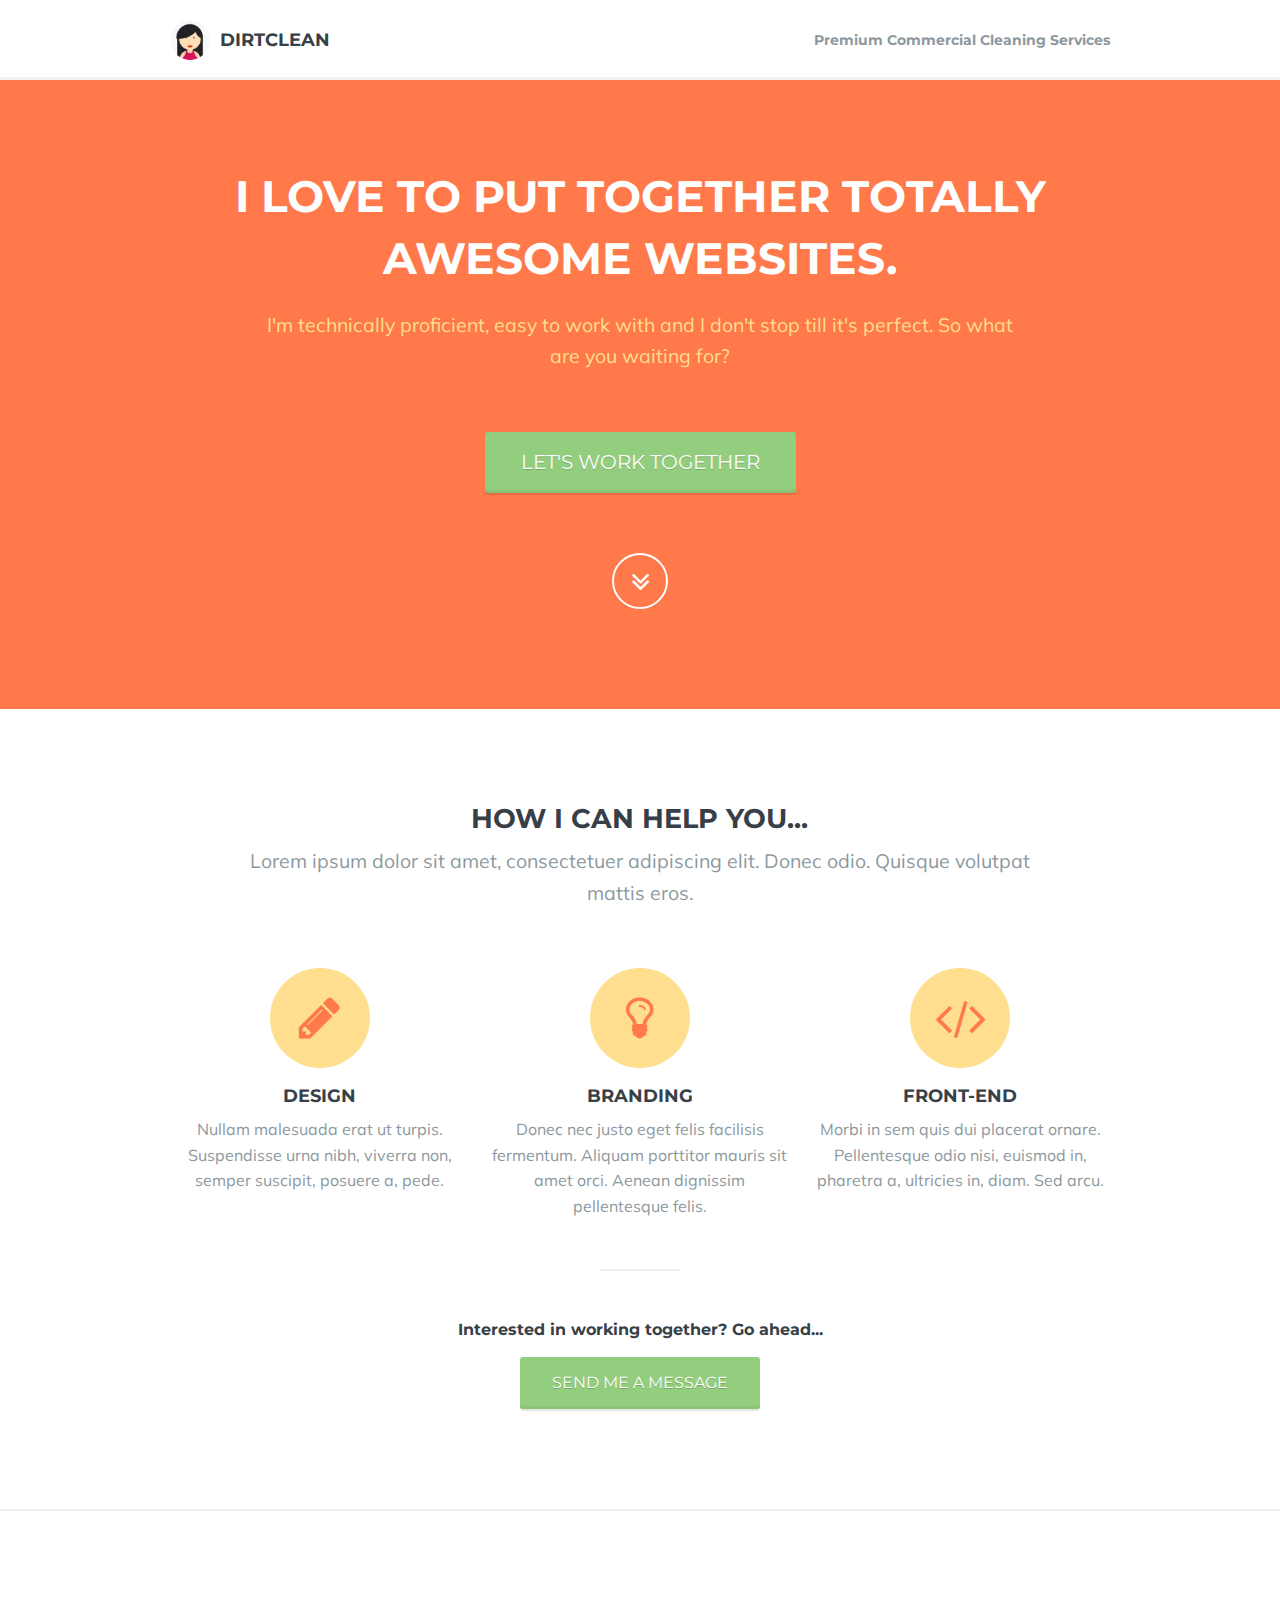
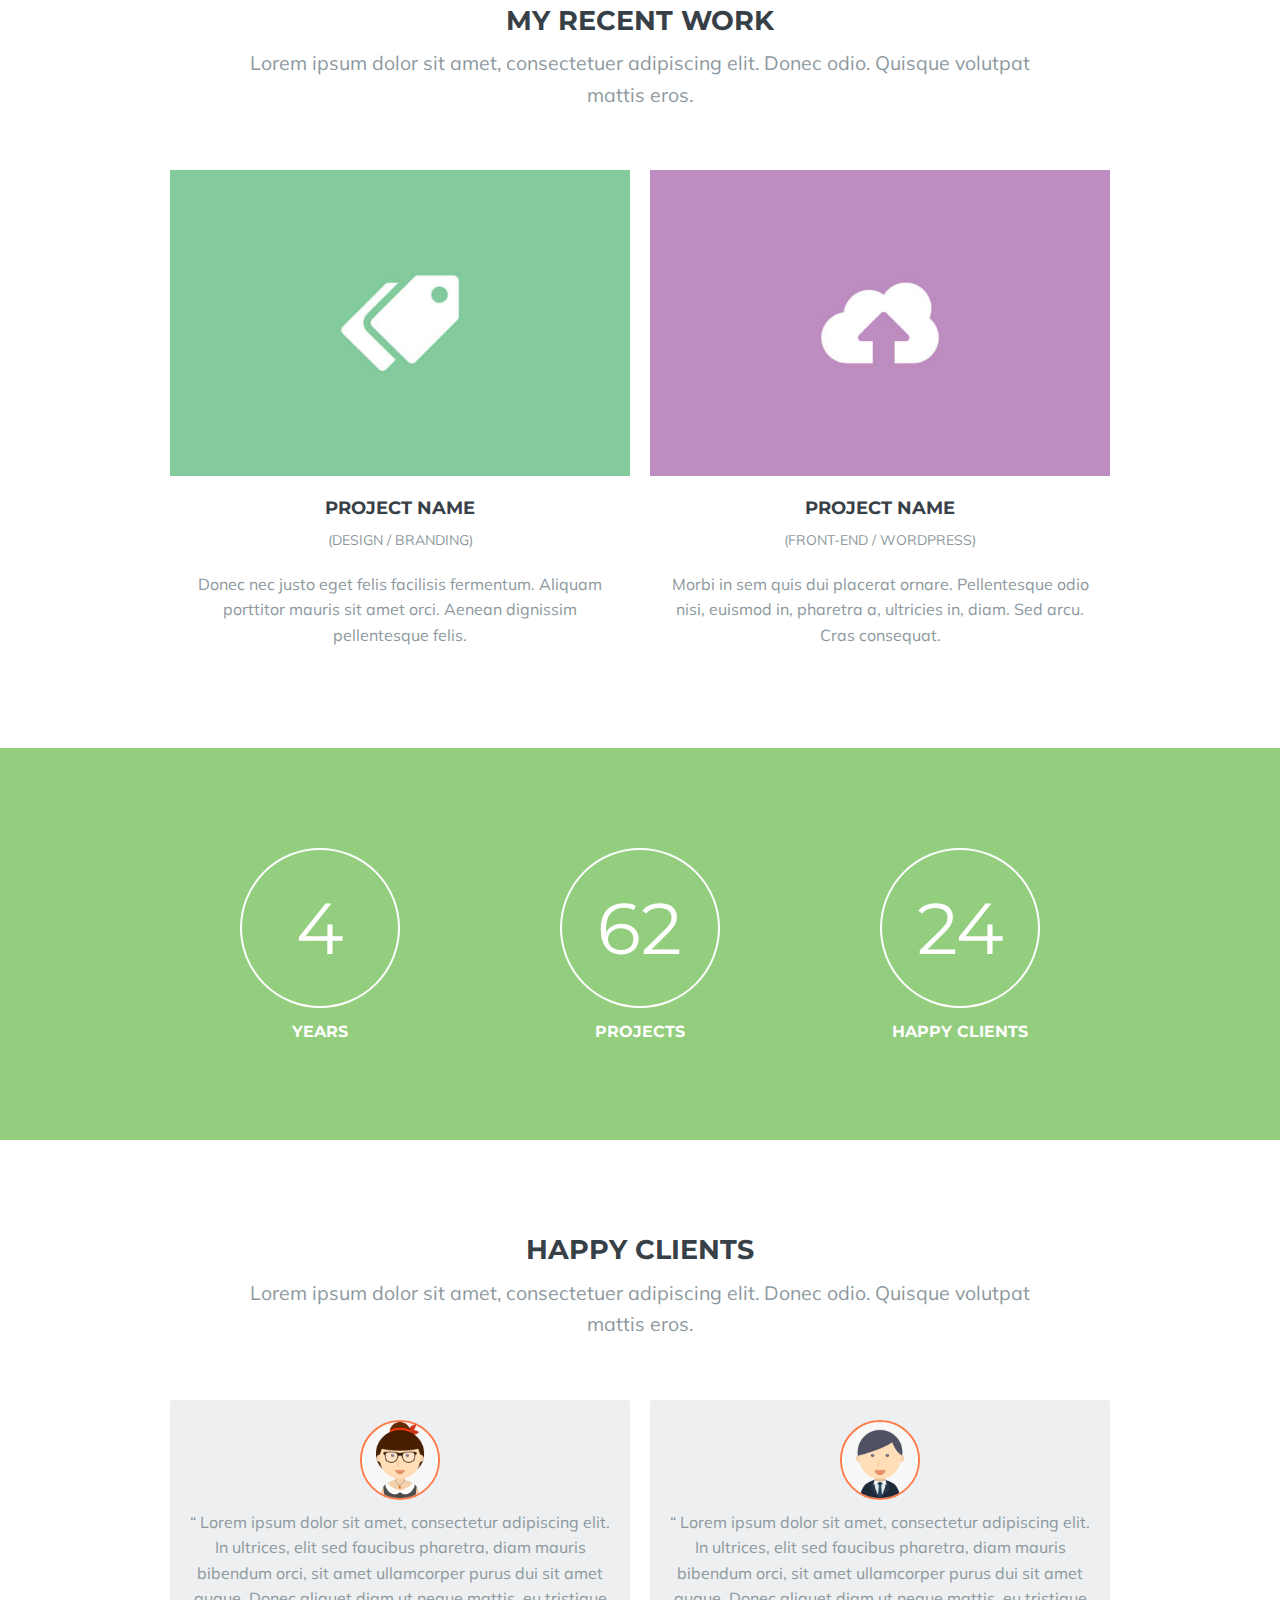
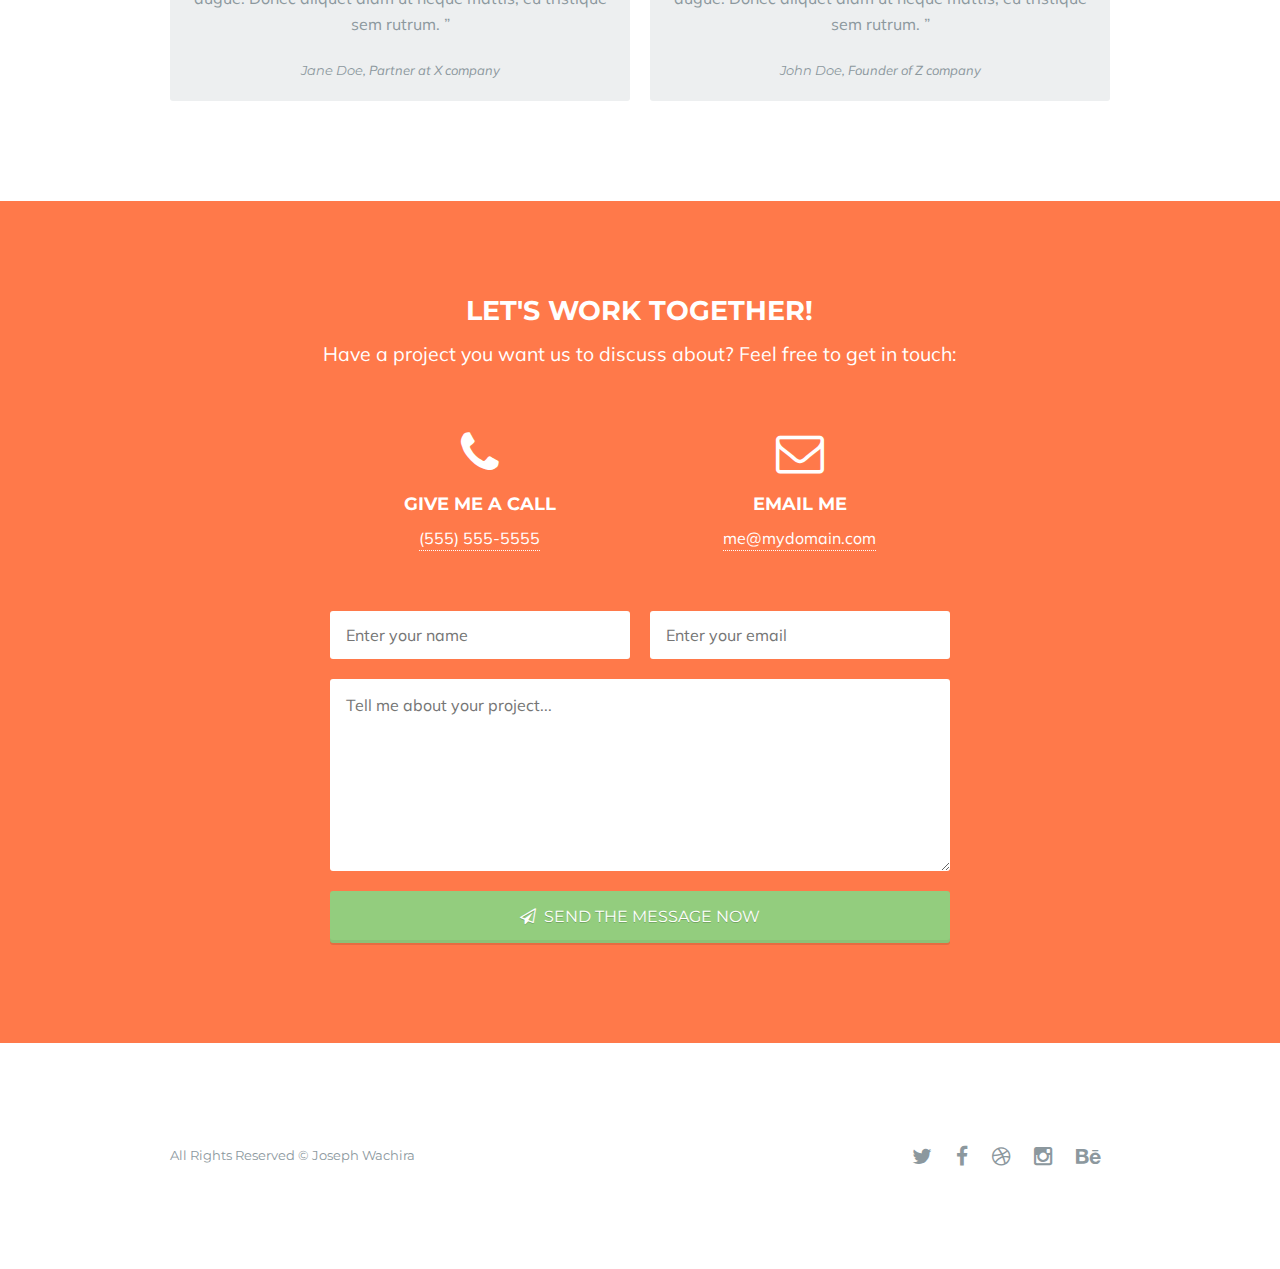
<file: template/index.html>
<!doctype html>
<html class="no-js" lang="en">
<head>
  <meta charset="utf-8">
  <meta name="viewport" content="width=device-width, initial-scale=1.0">

  <title>DirtClean | Premium commercial cleaning services</title>

  <link rel="stylesheet" href="stylesheets/app.css">
  <link href='http://fonts.googleapis.com/css?family=Muli:400,400italic|Montserrat:400,700' rel='stylesheet' type='text/css'>
  <link rel="stylesheet" href="fonts/font-awesome-4.3.0/css/font-awesome.min.css">
  <script src="js/vendor/modernizr.js"></script>
</head>
<body>
  <header class="header">
    <div class="row">
      <div class="small-12 columns">
        <a class="logo" href=".">
          <img src="images/avatar.png" alt="logo image">
          <span>DirtClean</span>
        </a>
        <!-- <a class="button radius" href="#">Hire me</a> -->
        <p class="tagline">Premium Commercial Cleaning Services</p>
      </div>
    </div>
  </header>

  <section class="banner has-colored-bg">
    <div class="row">
      <div class="small-12 columns">
        <h1>I love to put together totally awesome websites.</h1>

        <div class="row">
          <div class="medium-10 medium-centered columns">
            <p class="lead">I'm technically proficient, easy to work with and I don't stop till it's perfect. So what are you waiting for?</p>
          </div>
        </div>

        <a class="large radius button" href="#contact">Let's work together</a>

        <a class="scroll-down-btn" href="#services">
          <span class="fa fa-angle-double-down"></span>
        </a>
      </div>
    </div>
  </section>

  <section id="services" class="section services text-center">
    <div class="row">
      <div class="medium-10 medium-centered columns">
        <h3>How I can help you...</h3>
        <p class="lead">Lorem ipsum dolor sit amet, consectetuer adipiscing elit. Donec odio. Quisque volutpat mattis eros.</p>
      </div>
    </div>

    <div class="row">
      <div class="medium-4 columns space-up">
        <div class="round-icon">
          <span class="fa fa-pencil"></span>
        </div>
        <h5>Design</h5>
        <p>Nullam malesuada erat ut turpis. Suspendisse urna nibh, viverra non, semper suscipit, posuere a, pede.</p>
      </div>

      <div class="medium-4 columns space-up">
        <div class="round-icon">
          <span class="fa fa-lightbulb-o"></span>
        </div>
        <h5>Branding</h5>
        <p>Donec nec justo eget felis facilisis fermentum. Aliquam porttitor mauris sit amet orci. Aenean dignissim pellentesque felis.</p>
      </div>

      <div class="medium-4 columns space-up">
        <div class="round-icon">
          <span class="fa fa-code"></span>
        </div>
        <h5>Front-end</h5>
        <p>Morbi in sem quis dui placerat ornare. Pellentesque odio nisi, euismod in, pharetra a, ultricies in, diam. Sed arcu.</p>
      </div>
    </div>

    <div class="row">
      <div class="medium-6 medium-centered columns">
        <h6 class="cta-header">Interested in working together? Go ahead...</h6>
        <a class="radius button" href="#contact">Send me a message</a>
      </div>
    </div>
  </section>

  <section class="section text-center">
    <div class="row">
      <div class="medium-10 medium-centered columns">
        <h3>My Recent Work</h3>
        <p class="lead">Lorem ipsum dolor sit amet, consectetuer adipiscing elit. Donec odio. Quisque volutpat mattis eros.</p>
      </div>
    </div>

    <div class="row">
      <div class="project medium-6 columns space-up">
        <a href="#">
          <img src="images/project-a.jpg" alt="screenshot" />
        </a>
        <div class="project-desc">
          <h5>Project Name</h5>
          <p>Design / Branding</p>
          <p>Donec nec justo eget felis facilisis fermentum. Aliquam porttitor mauris sit amet orci. Aenean dignissim pellentesque felis.</p>
        </div>
      </div>

      <div class="project medium-6 columns space-up">
        <a href="#">
          <img src="images/project-b.jpg" alt="screenshot" />
        </a>
        <div class="project-desc">
          <h5>Project Name</h5>
          <p>Front-end / WordPress</p>
          <p>Morbi in sem quis dui placerat ornare. Pellentesque odio nisi, euismod in, pharetra a, ultricies in, diam. Sed arcu. Cras consequat.</p>
        </div>
      </div>
    </div>
  </section>

  <section class="stats has-colored-bg">
    <div class="row">
      <div class="medium-4 columns">
        <div class="number-circle"><span class="counter">4</span></div>
        <h6>Years</h6>
      </div>
      <div class="medium-4 columns">
        <div class="number-circle"><span class="counter">62</span></div>
        <h6>Projects</h6>
      </div>
      <div class="medium-4 columns">
        <div class="number-circle"><span class="counter">24</span></div>
        <h6>Happy Clients</h6>
      </div>
    </div>
  </section>

  <section class="section">
    <div class="row">
      <div class="medium-10 medium-centered columns text-center">
        <h3>Happy clients</h3>
        <p class="lead">Lorem ipsum dolor sit amet, consectetuer adipiscing elit. Donec odio. Quisque volutpat mattis eros.</p>
      </div>
    </div>

    <div class="row">
      <div class="medium-6 columns space-up">
        <div class="quote">
          <div class="quote-avatar">
            <img src="images/testimonial-avatar-a.png" alt="Jane Doe">
          </div>
          <blockquote>
            Lorem ipsum dolor sit amet, consectetur adipiscing elit. In ultrices, elit sed faucibus pharetra, diam mauris bibendum orci, sit amet ullamcorper purus dui sit amet augue. Donec aliquet diam ut neque mattis, eu tristique sem rutrum.
          </blockquote>
          <cite><span>Jane Doe</span>, Partner at X company</cite>
        </div>
      </div>

      <div class="medium-6 columns space-up">
        <div class="quote">
          <div class="quote-avatar">
            <img src="images/testimonial-avatar-b.png" alt="John Doe">
          </div>
          <blockquote>
            Lorem ipsum dolor sit amet, consectetur adipiscing elit. In ultrices, elit sed faucibus pharetra, diam mauris bibendum orci, sit amet ullamcorper purus dui sit amet augue. Donec aliquet diam ut neque mattis, eu tristique sem rutrum.
          </blockquote>
          <cite><span>John Doe</span>, Founder of Z company</cite>
        </div>
      </div>
    </div>
  </section>

  <section id="contact" class="section contact has-colored-bg">
    <div class="row">
      <div class="medium-10 medium-centered columns">
        <h3>Let's Work Together!</h3>
        <p class="lead">Have a project you want us to discuss about? Feel free to get in touch:</p>
      </div>
    </div>

    <div class="row">
      <div class="medium-4 medium-offset-2 columns space-up">
        <span class="fa fa-phone fa-3x contact-icon"></span>
        <h5>Give me a call</h5>
        <p><a href="#">(555) 555-5555</a></p>
      </div>

      <div class="medium-4 columns end space-up">
        <span class="fa fa-envelope-o fa-3x contact-icon"></span>
        <h5>Email me</h5>
        <p><a href="#">me@mydomain.com</a></p>
      </div>
    </div>

    <div class="row">
      <div class="medium-8 medium-centered columns space-up">
        <form method="post" action="send-message.php">
          <div class="row">
            <div class="medium-6 columns">
              <input type="text" name="name" placeholder="Enter your name" required>
            </div>
            <div class="medium-6 columns">
              <input type="email" name="email" placeholder="Enter your email" required>
            </div>
          </div>
          <div class="row">
            <div class="large-12 columns">
              <textarea rows="8" name="message" placeholder="Tell me about your project..." required></textarea>

              <button class="radius expand button" type="submit"><span class="fa fa-send-o">&nbsp;</span> Send the message now</button>
            </div>
          </div>
        </form>
      </div>
    </div>
  </section>

  <footer>
    <div class="row">
      <div class="medium-6 medium-push-6 columns">
        <ul class="social">
          <li><a href="#"><i class="fa fa-twitter fa-lg"></i></a></li>
          <li><a href="#"><i class="fa fa-facebook fa-lg"></i></a></li>
          <li><a href="#"><i class="fa fa-dribbble fa-lg"></i></a></li>
          <li><a href="#"><i class="fa fa-instagram fa-lg"></i></a></li>
          <li><a href="#"><i class="fa fa-behance fa-lg"></i></a></li>
        </ul>
      </div>
      <div class="medium-6 medium-pull-6 columns">
        <p class="copyright">All Rights Reserved &copy; Joseph Wachira</p>
      </div>
    </div>
  </footer>

  <script src="js/vendor/jquery.js"></script>
  <script src="js/foundation.min.js"></script>
  <script src="js/jquery.counterup.min.js"></script>
  <script src="js/app.js"></script>
</body>
</html>
</file>
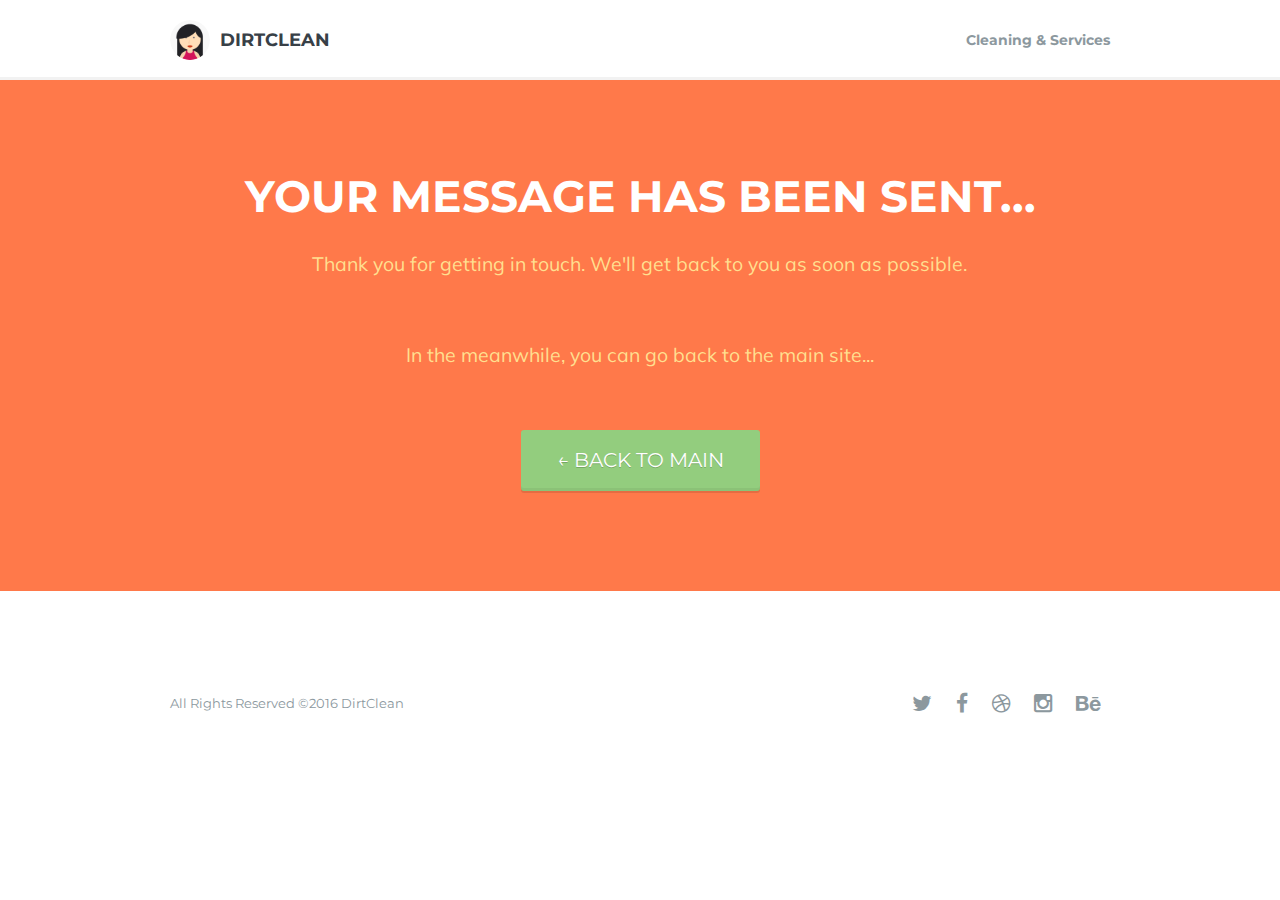
<file: template/message-sent.html>
<!doctype html>
<html class="no-js" lang="en">
<head>
  <meta charset="utf-8">
  <meta name="viewport" content="width=device-width, initial-scale=1.0">

  <title>DirtClean | Your message has been sent</title>

  <link rel="stylesheet" href="stylesheets/app.css">
  <link href='http://fonts.googleapis.com/css?family=Muli:400,400italic|Montserrat:400,700' rel='stylesheet' type='text/css'>
  <link rel="stylesheet" href="fonts/font-awesome-4.3.0/css/font-awesome.min.css">
  <script src="js/vendor/modernizr.js"></script>
</head>
<body>
  <header class="header">
    <div class="row">
      <div class="small-12 columns">
        <a class="logo" href=".">
          <img src="images/avatar.png" alt="logo image">
          <span>DirtClean</span>
        </a>
        <!-- <a class="button radius" href="#">Hire me</a> -->
        <p class="tagline">Cleaning &amp; Services</p>
      </div>
    </div>
  </header>

  <section class="banner has-colored-bg">
    <div class="row">
      <div class="small-12 columns">
        <h1>Your message has been sent...</h1>

        <div class="row">
          <div class="medium-10 medium-centered columns">
            <p class="lead">Thank you for getting in touch. We'll get back to you as soon as possible.</p>

            <p class="lead">In the meanwhile, you can go back to the main site...</p>
          </div>
        </div>

        <a class="large radius button" href=".">&larr; Back to main</a>
      </div>
    </div>
  </section>

  <footer>
    <div class="row">
      <div class="medium-6 medium-push-6 columns">
        <ul class="social">
          <li><a href="#"><i class="fa fa-twitter fa-lg"></i></a></li>
          <li><a href="#"><i class="fa fa-facebook fa-lg"></i></a></li>
          <li><a href="#"><i class="fa fa-dribbble fa-lg"></i></a></li>
          <li><a href="#"><i class="fa fa-instagram fa-lg"></i></a></li>
          <li><a href="#"><i class="fa fa-behance fa-lg"></i></a></li>
        </ul>
      </div>
      <div class="medium-6 medium-pull-6 columns">
        <p class="copyright">All Rights Reserved &copy;2016 DirtClean</p>
      </div>
    </div>
  </footer>


<!--
  <script src="js/vendor/jquery.js"></script>
  <script src="js/foundation.min.js"></script>
  <script src="js/app.js"></script>
-->
</body>
</html>
</file>
<file: template/stylesheets/app.css>
meta.foundation-version {
  font-family: "/5.5.1/";
}

meta.foundation-mq-small {
  font-family: "/only screen/";
  width: 0;
}

meta.foundation-mq-small-only {
  font-family: "/only screen and (max-width: 40em)/";
  width: 0;
}

meta.foundation-mq-medium {
  font-family: "/only screen and (min-width:40.0625em)/";
  width: 40.0625em;
}

meta.foundation-mq-medium-only {
  font-family: "/only screen and (min-width:40.0625em) and (max-width:64em)/";
  width: 40.0625em;
}

meta.foundation-mq-large {
  font-family: "/only screen and (min-width:64.0625em)/";
  width: 64.0625em;
}

meta.foundation-mq-large-only {
  font-family: "/only screen and (min-width:64.0625em) and (max-width:90em)/";
  width: 64.0625em;
}

meta.foundation-mq-xlarge {
  font-family: "/only screen and (min-width:90.0625em)/";
  width: 90.0625em;
}

meta.foundation-mq-xlarge-only {
  font-family: "/only screen and (min-width:90.0625em) and (max-width:120em)/";
  width: 90.0625em;
}

meta.foundation-mq-xxlarge {
  font-family: "/only screen and (min-width:120.0625em)/";
  width: 120.0625em;
}

meta.foundation-data-attribute-namespace {
  font-family: false;
}

html, body {
  height: 100%;
}

html {
  box-sizing: border-box;
}

*,
*:before,
*:after {
  -webkit-box-sizing: inherit;
  -moz-box-sizing: inherit;
  box-sizing: inherit;
}

html,
body {
  font-size: 100%;
}

body {
  background: #fff;
  color: #8c989e;
  cursor: auto;
  font-family: "Muli", "Source Sans Pro", "Lucida Grande", Tahoma, Verdana, Arial, sans-serif;
  font-style: normal;
  font-weight: normal;
  line-height: 1.5;
  margin: 0;
  padding: 0;
  position: relative;
}

a:hover {
  cursor: pointer;
}

img {
  max-width: 100%;
  height: auto;
}

img {
  -ms-interpolation-mode: bicubic;
}

#map_canvas img,
#map_canvas embed,
#map_canvas object,
.map_canvas img,
.map_canvas embed,
.map_canvas object,
.mqa-display img,
.mqa-display embed,
.mqa-display object {
  max-width: none !important;
}

.left {
  float: left !important;
}

.right {
  float: right !important;
}

.clearfix:before, .clearfix:after {
  content: " ";
  display: table;
}
.clearfix:after {
  clear: both;
}

.hide {
  display: none;
}

.invisible {
  visibility: hidden;
}

.antialiased {
  -webkit-font-smoothing: antialiased;
  -moz-osx-font-smoothing: grayscale;
}

img {
  display: inline-block;
  vertical-align: middle;
}

textarea {
  height: auto;
  min-height: 50px;
}

select {
  width: 100%;
}

button, .button {
  -webkit-appearance: none;
  -moz-appearance: none;
  border-radius: 0;
  border-style: solid;
  border-width: 0;
  cursor: pointer;
  font-family: "Montserrat", "Helvetica Neue", Helvetica, Roboto, Arial, sans-serif;
  font-weight: normal;
  line-height: normal;
  margin: 0 0 0;
  position: relative;
  text-align: center;
  text-decoration: none;
  display: inline-block;
  padding: 1rem 2rem 1.0625rem 2rem;
  font-size: 1rem;
  background-color: #93cd7e;
  border-color: #6bbb4e;
  color: #FFFFFF;
  transition: background-color 300ms ease-out;
}
button:hover, button:focus, .button:hover, .button:focus {
  background-color: #6bbb4e;
}
button:hover, button:focus, .button:hover, .button:focus {
  color: #FFFFFF;
}
button.secondary, .button.secondary {
  background-color: #edeff0;
  border-color: #b9c1c5;
  color: #333333;
}
button.secondary:hover, button.secondary:focus, .button.secondary:hover, .button.secondary:focus {
  background-color: #b9c1c5;
}
button.secondary:hover, button.secondary:focus, .button.secondary:hover, .button.secondary:focus {
  color: #333333;
}
button.success, .button.success {
  background-color: #43AC6A;
  border-color: #368a55;
  color: #FFFFFF;
}
button.success:hover, button.success:focus, .button.success:hover, .button.success:focus {
  background-color: #368a55;
}
button.success:hover, button.success:focus, .button.success:hover, .button.success:focus {
  color: #FFFFFF;
}
button.alert, .button.alert {
  background-color: #f04124;
  border-color: #cf2a0e;
  color: #FFFFFF;
}
button.alert:hover, button.alert:focus, .button.alert:hover, .button.alert:focus {
  background-color: #cf2a0e;
}
button.alert:hover, button.alert:focus, .button.alert:hover, .button.alert:focus {
  color: #FFFFFF;
}
button.warning, .button.warning {
  background-color: #f08a24;
  border-color: #cf6e0e;
  color: #FFFFFF;
}
button.warning:hover, button.warning:focus, .button.warning:hover, .button.warning:focus {
  background-color: #cf6e0e;
}
button.warning:hover, button.warning:focus, .button.warning:hover, .button.warning:focus {
  color: #FFFFFF;
}
button.info, .button.info {
  background-color: #a0d3e8;
  border-color: #61b6d9;
  color: #333333;
}
button.info:hover, button.info:focus, .button.info:hover, .button.info:focus {
  background-color: #61b6d9;
}
button.info:hover, button.info:focus, .button.info:hover, .button.info:focus {
  color: #FFFFFF;
}
button.large, .button.large {
  padding: 1.125rem 2.25rem 1.1875rem 2.25rem;
  font-size: 1.25rem;
}
button.small, .button.small {
  padding: 0.875rem 1.75rem 0.9375rem 1.75rem;
  font-size: 0.8125rem;
}
button.tiny, .button.tiny {
  padding: 0.625rem 1.25rem 0.6875rem 1.25rem;
  font-size: 0.6875rem;
}
button.expand, .button.expand {
  padding-left: 0;
  padding-right: 0;
  width: 100%;
}
button.left-align, .button.left-align {
  text-align: left;
  text-indent: 0.75rem;
}
button.right-align, .button.right-align {
  text-align: right;
  padding-right: 0.75rem;
}
button.radius, .button.radius {
  border-radius: 3px;
}
button.round, .button.round {
  border-radius: 1000px;
}
button.disabled, button[disabled], .button.disabled, .button[disabled] {
  background-color: #93cd7e;
  border-color: #6bbb4e;
  color: #FFFFFF;
  box-shadow: none;
  cursor: default;
  opacity: 0.7;
}
button.disabled:hover, button.disabled:focus, button[disabled]:hover, button[disabled]:focus, .button.disabled:hover, .button.disabled:focus, .button[disabled]:hover, .button[disabled]:focus {
  background-color: #6bbb4e;
}
button.disabled:hover, button.disabled:focus, button[disabled]:hover, button[disabled]:focus, .button.disabled:hover, .button.disabled:focus, .button[disabled]:hover, .button[disabled]:focus {
  color: #FFFFFF;
}
button.disabled:hover, button.disabled:focus, button[disabled]:hover, button[disabled]:focus, .button.disabled:hover, .button.disabled:focus, .button[disabled]:hover, .button[disabled]:focus {
  background-color: #93cd7e;
}
button.disabled.secondary, button[disabled].secondary, .button.disabled.secondary, .button[disabled].secondary {
  background-color: #edeff0;
  border-color: #b9c1c5;
  color: #333333;
  box-shadow: none;
  cursor: default;
  opacity: 0.7;
}
button.disabled.secondary:hover, button.disabled.secondary:focus, button[disabled].secondary:hover, button[disabled].secondary:focus, .button.disabled.secondary:hover, .button.disabled.secondary:focus, .button[disabled].secondary:hover, .button[disabled].secondary:focus {
  background-color: #b9c1c5;
}
button.disabled.secondary:hover, button.disabled.secondary:focus, button[disabled].secondary:hover, button[disabled].secondary:focus, .button.disabled.secondary:hover, .button.disabled.secondary:focus, .button[disabled].secondary:hover, .button[disabled].secondary:focus {
  color: #333333;
}
button.disabled.secondary:hover, button.disabled.secondary:focus, button[disabled].secondary:hover, button[disabled].secondary:focus, .button.disabled.secondary:hover, .button.disabled.secondary:focus, .button[disabled].secondary:hover, .button[disabled].secondary:focus {
  background-color: #edeff0;
}
button.disabled.success, button[disabled].success, .button.disabled.success, .button[disabled].success {
  background-color: #43AC6A;
  border-color: #368a55;
  color: #FFFFFF;
  box-shadow: none;
  cursor: default;
  opacity: 0.7;
}
button.disabled.success:hover, button.disabled.success:focus, button[disabled].success:hover, button[disabled].success:focus, .button.disabled.success:hover, .button.disabled.success:focus, .button[disabled].success:hover, .button[disabled].success:focus {
  background-color: #368a55;
}
button.disabled.success:hover, button.disabled.success:focus, button[disabled].success:hover, button[disabled].success:focus, .button.disabled.success:hover, .button.disabled.success:focus, .button[disabled].success:hover, .button[disabled].success:focus {
  color: #FFFFFF;
}
button.disabled.success:hover, button.disabled.success:focus, button[disabled].success:hover, button[disabled].success:focus, .button.disabled.success:hover, .button.disabled.success:focus, .button[disabled].success:hover, .button[disabled].success:focus {
  background-color: #43AC6A;
}
button.disabled.alert, button[disabled].alert, .button.disabled.alert, .button[disabled].alert {
  background-color: #f04124;
  border-color: #cf2a0e;
  color: #FFFFFF;
  box-shadow: none;
  cursor: default;
  opacity: 0.7;
}
button.disabled.alert:hover, button.disabled.alert:focus, button[disabled].alert:hover, button[disabled].alert:focus, .button.disabled.alert:hover, .button.disabled.alert:focus, .button[disabled].alert:hover, .button[disabled].alert:focus {
  background-color: #cf2a0e;
}
button.disabled.alert:hover, button.disabled.alert:focus, button[disabled].alert:hover, button[disabled].alert:focus, .button.disabled.alert:hover, .button.disabled.alert:focus, .button[disabled].alert:hover, .button[disabled].alert:focus {
  color: #FFFFFF;
}
button.disabled.alert:hover, button.disabled.alert:focus, button[disabled].alert:hover, button[disabled].alert:focus, .button.disabled.alert:hover, .button.disabled.alert:focus, .button[disabled].alert:hover, .button[disabled].alert:focus {
  background-color: #f04124;
}
button.disabled.warning, button[disabled].warning, .button.disabled.warning, .button[disabled].warning {
  background-color: #f08a24;
  border-color: #cf6e0e;
  color: #FFFFFF;
  box-shadow: none;
  cursor: default;
  opacity: 0.7;
}
button.disabled.warning:hover, button.disabled.warning:focus, button[disabled].warning:hover, button[disabled].warning:focus, .button.disabled.warning:hover, .button.disabled.warning:focus, .button[disabled].warning:hover, .button[disabled].warning:focus {
  background-color: #cf6e0e;
}
button.disabled.warning:hover, button.disabled.warning:focus, button[disabled].warning:hover, button[disabled].warning:focus, .button.disabled.warning:hover, .button.disabled.warning:focus, .button[disabled].warning:hover, .button[disabled].warning:focus {
  color: #FFFFFF;
}
button.disabled.warning:hover, button.disabled.warning:focus, button[disabled].warning:hover, button[disabled].warning:focus, .button.disabled.warning:hover, .button.disabled.warning:focus, .button[disabled].warning:hover, .button[disabled].warning:focus {
  background-color: #f08a24;
}
button.disabled.info, button[disabled].info, .button.disabled.info, .button[disabled].info {
  background-color: #a0d3e8;
  border-color: #61b6d9;
  color: #333333;
  box-shadow: none;
  cursor: default;
  opacity: 0.7;
}
button.disabled.info:hover, button.disabled.info:focus, button[disabled].info:hover, button[disabled].info:focus, .button.disabled.info:hover, .button.disabled.info:focus, .button[disabled].info:hover, .button[disabled].info:focus {
  background-color: #61b6d9;
}
button.disabled.info:hover, button.disabled.info:focus, button[disabled].info:hover, button[disabled].info:focus, .button.disabled.info:hover, .button.disabled.info:focus, .button[disabled].info:hover, .button[disabled].info:focus {
  color: #FFFFFF;
}
button.disabled.info:hover, button.disabled.info:focus, button[disabled].info:hover, button[disabled].info:focus, .button.disabled.info:hover, .button.disabled.info:focus, .button[disabled].info:hover, .button[disabled].info:focus {
  background-color: #a0d3e8;
}

button::-moz-focus-inner {
  border: 0;
  padding: 0;
}

@media only screen and (min-width: 40.0625em) {
  button, .button {
    display: inline-block;
  }
}
/* Standard Forms */
form {
  margin: 0 0 1rem;
}

/* Using forms within rows, we need to set some defaults */
form .row .row {
  margin: 0 -0.5rem;
}
form .row .row .column,
form .row .row .columns {
  padding: 0 0.5rem;
}
form .row .row.collapse {
  margin: 0;
}
form .row .row.collapse .column,
form .row .row.collapse .columns {
  padding: 0;
}
form .row .row.collapse input {
  -webkit-border-bottom-right-radius: 0;
  -webkit-border-top-right-radius: 0;
  border-bottom-right-radius: 0;
  border-top-right-radius: 0;
}
form .row input.column,
form .row input.columns,
form .row textarea.column,
form .row textarea.columns {
  padding-left: 0.5rem;
}

/* Label Styles */
label {
  color: #4d4d4d;
  cursor: pointer;
  display: block;
  font-size: 0.875rem;
  font-weight: normal;
  line-height: 1.5;
  margin-bottom: 0;
  /* Styles for required inputs */
}
label.right {
  float: none !important;
  text-align: right;
}
label.inline {
  margin: 0 0 1rem 0;
  padding: 0.5rem 0;
}
label small {
  text-transform: capitalize;
  color: #676767;
}

/* Attach elements to the beginning or end of an input */
.prefix,
.postfix {
  border-style: solid;
  border-width: 1px;
  display: block;
  font-size: 0.875rem;
  height: 2.4375rem;
  line-height: 2.4375rem;
  overflow: visible;
  padding-bottom: 0;
  padding-top: 0;
  position: relative;
  text-align: center;
  width: 100%;
  z-index: 2;
}

/* Adjust padding, alignment and radius if pre/post element is a button */
.postfix.button {
  border: none;
  padding-left: 0;
  padding-right: 0;
  padding-bottom: 0;
  padding-top: 0;
  text-align: center;
}

.prefix.button {
  border: none;
  padding-left: 0;
  padding-right: 0;
  padding-bottom: 0;
  padding-top: 0;
  text-align: center;
}

.prefix.button.radius {
  border-radius: 0;
  -webkit-border-bottom-left-radius: 3px;
  -webkit-border-top-left-radius: 3px;
  border-bottom-left-radius: 3px;
  border-top-left-radius: 3px;
}

.postfix.button.radius {
  border-radius: 0;
  -webkit-border-bottom-right-radius: 3px;
  -webkit-border-top-right-radius: 3px;
  border-bottom-right-radius: 3px;
  border-top-right-radius: 3px;
}

.prefix.button.round {
  border-radius: 0;
  -webkit-border-bottom-left-radius: 1000px;
  -webkit-border-top-left-radius: 1000px;
  border-bottom-left-radius: 1000px;
  border-top-left-radius: 1000px;
}

.postfix.button.round {
  border-radius: 0;
  -webkit-border-bottom-right-radius: 1000px;
  -webkit-border-top-right-radius: 1000px;
  border-bottom-right-radius: 1000px;
  border-top-right-radius: 1000px;
}

/* Separate prefix and postfix styles when on span or label so buttons keep their own */
span.prefix, label.prefix {
  background: #f2f2f2;
  border-right: none;
  color: #333333;
  border-color: #cccccc;
}

span.postfix, label.postfix {
  background: #f2f2f2;
  border-left: none;
  color: #333333;
  border-color: #cccccc;
}

/* We use this to get basic styling on all basic form elements */
input[type="text"], input[type="password"], input[type="date"], input[type="datetime"], input[type="datetime-local"], input[type="month"], input[type="week"], input[type="email"], input[type="number"], input[type="search"], input[type="tel"], input[type="time"], input[type="url"], input[type="color"], textarea {
  -webkit-appearance: none;
  -moz-appearance: none;
  border-radius: 0;
  background-color: #FFFFFF;
  border-style: solid;
  border-width: 0;
  border-color: #cccccc;
  box-shadow: inset 0 0 0 rgba(0, 0, 0, 0.1);
  color: rgba(0, 0, 0, 0.75);
  display: block;
  font-family: inherit;
  font-size: 1rem;
  height: 2.4375rem;
  margin: 0 0 1rem 0;
  padding: 0.5rem;
  width: 100%;
  -webkit-box-sizing: border-box;
  -moz-box-sizing: border-box;
  box-sizing: border-box;
  -webkit-transition: border-color 0.15s linear, background 0.15s linear;
  -moz-transition: border-color 0.15s linear, background 0.15s linear;
  -ms-transition: border-color 0.15s linear, background 0.15s linear;
  -o-transition: border-color 0.15s linear, background 0.15s linear;
  transition: border-color 0.15s linear, background 0.15s linear;
}
input[type="text"]:focus, input[type="password"]:focus, input[type="date"]:focus, input[type="datetime"]:focus, input[type="datetime-local"]:focus, input[type="month"]:focus, input[type="week"]:focus, input[type="email"]:focus, input[type="number"]:focus, input[type="search"]:focus, input[type="tel"]:focus, input[type="time"]:focus, input[type="url"]:focus, input[type="color"]:focus, textarea:focus {
  background: #fafafa;
  border-color: #999999;
  outline: none;
}
input[type="text"]:disabled, input[type="password"]:disabled, input[type="date"]:disabled, input[type="datetime"]:disabled, input[type="datetime-local"]:disabled, input[type="month"]:disabled, input[type="week"]:disabled, input[type="email"]:disabled, input[type="number"]:disabled, input[type="search"]:disabled, input[type="tel"]:disabled, input[type="time"]:disabled, input[type="url"]:disabled, input[type="color"]:disabled, textarea:disabled {
  background-color: #DDDDDD;
  cursor: default;
}
input[type="text"][disabled], input[type="text"][readonly], fieldset[disabled] input[type="text"], input[type="password"][disabled], input[type="password"][readonly], fieldset[disabled] input[type="password"], input[type="date"][disabled], input[type="date"][readonly], fieldset[disabled] input[type="date"], input[type="datetime"][disabled], input[type="datetime"][readonly], fieldset[disabled] input[type="datetime"], input[type="datetime-local"][disabled], input[type="datetime-local"][readonly], fieldset[disabled] input[type="datetime-local"], input[type="month"][disabled], input[type="month"][readonly], fieldset[disabled] input[type="month"], input[type="week"][disabled], input[type="week"][readonly], fieldset[disabled] input[type="week"], input[type="email"][disabled], input[type="email"][readonly], fieldset[disabled] input[type="email"], input[type="number"][disabled], input[type="number"][readonly], fieldset[disabled] input[type="number"], input[type="search"][disabled], input[type="search"][readonly], fieldset[disabled] input[type="search"], input[type="tel"][disabled], input[type="tel"][readonly], fieldset[disabled] input[type="tel"], input[type="time"][disabled], input[type="time"][readonly], fieldset[disabled] input[type="time"], input[type="url"][disabled], input[type="url"][readonly], fieldset[disabled] input[type="url"], input[type="color"][disabled], input[type="color"][readonly], fieldset[disabled] input[type="color"], textarea[disabled], textarea[readonly], fieldset[disabled] textarea {
  background-color: #DDDDDD;
  cursor: default;
}
input[type="text"].radius, input[type="password"].radius, input[type="date"].radius, input[type="datetime"].radius, input[type="datetime-local"].radius, input[type="month"].radius, input[type="week"].radius, input[type="email"].radius, input[type="number"].radius, input[type="search"].radius, input[type="tel"].radius, input[type="time"].radius, input[type="url"].radius, input[type="color"].radius, textarea.radius {
  border-radius: 3px;
}

form .row .prefix-radius.row.collapse input,
form .row .prefix-radius.row.collapse textarea,
form .row .prefix-radius.row.collapse select,
form .row .prefix-radius.row.collapse button {
  border-radius: 0;
  -webkit-border-bottom-right-radius: 3px;
  -webkit-border-top-right-radius: 3px;
  border-bottom-right-radius: 3px;
  border-top-right-radius: 3px;
}
form .row .prefix-radius.row.collapse .prefix {
  border-radius: 0;
  -webkit-border-bottom-left-radius: 3px;
  -webkit-border-top-left-radius: 3px;
  border-bottom-left-radius: 3px;
  border-top-left-radius: 3px;
}
form .row .postfix-radius.row.collapse input,
form .row .postfix-radius.row.collapse textarea,
form .row .postfix-radius.row.collapse select,
form .row .postfix-radius.row.collapse button {
  border-radius: 0;
  -webkit-border-bottom-left-radius: 3px;
  -webkit-border-top-left-radius: 3px;
  border-bottom-left-radius: 3px;
  border-top-left-radius: 3px;
}
form .row .postfix-radius.row.collapse .postfix {
  border-radius: 0;
  -webkit-border-bottom-right-radius: 3px;
  -webkit-border-top-right-radius: 3px;
  border-bottom-right-radius: 3px;
  border-top-right-radius: 3px;
}
form .row .prefix-round.row.collapse input,
form .row .prefix-round.row.collapse textarea,
form .row .prefix-round.row.collapse select,
form .row .prefix-round.row.collapse button {
  border-radius: 0;
  -webkit-border-bottom-right-radius: 1000px;
  -webkit-border-top-right-radius: 1000px;
  border-bottom-right-radius: 1000px;
  border-top-right-radius: 1000px;
}
form .row .prefix-round.row.collapse .prefix {
  border-radius: 0;
  -webkit-border-bottom-left-radius: 1000px;
  -webkit-border-top-left-radius: 1000px;
  border-bottom-left-radius: 1000px;
  border-top-left-radius: 1000px;
}
form .row .postfix-round.row.collapse input,
form .row .postfix-round.row.collapse textarea,
form .row .postfix-round.row.collapse select,
form .row .postfix-round.row.collapse button {
  border-radius: 0;
  -webkit-border-bottom-left-radius: 1000px;
  -webkit-border-top-left-radius: 1000px;
  border-bottom-left-radius: 1000px;
  border-top-left-radius: 1000px;
}
form .row .postfix-round.row.collapse .postfix {
  border-radius: 0;
  -webkit-border-bottom-right-radius: 1000px;
  -webkit-border-top-right-radius: 1000px;
  border-bottom-right-radius: 1000px;
  border-top-right-radius: 1000px;
}

input[type="submit"] {
  -webkit-appearance: none;
  -moz-appearance: none;
  border-radius: 0;
}

/* Respect enforced amount of rows for textarea */
textarea[rows] {
  height: auto;
}

/* Not allow resize out of parent */
textarea {
  max-width: 100%;
}

/* Add height value for select elements to match text input height */
select {
  -webkit-appearance: none !important;
  -moz-appearance: none !important;
  background-color: #FAFAFA;
  border-radius: 0;
  background-image: url([data-uri]);
  background-position: 100% center;
  background-repeat: no-repeat;
  border-style: solid;
  border-width: 0;
  border-color: #cccccc;
  color: rgba(0, 0, 0, 0.75);
  font-family: inherit;
  font-size: 1rem;
  line-height: normal;
  padding: 0.5rem;
  border-radius: 0;
  height: 2.4375rem;
}
select::-ms-expand {
  display: none;
}
select.radius {
  border-radius: 3px;
}
select:hover {
  background-color: #f3f3f3;
  border-color: #999999;
}
select:disabled {
  background-color: #DDDDDD;
  cursor: default;
}
select[multiple] {
  height: auto;
}

/* Adjust margin for form elements below */
input[type="file"],
input[type="checkbox"],
input[type="radio"],
select {
  margin: 0 0 1rem 0;
}

input[type="checkbox"] + label,
input[type="radio"] + label {
  display: inline-block;
  margin-left: 0.5rem;
  margin-right: 1rem;
  margin-bottom: 0;
  vertical-align: baseline;
}

/* Normalize file input width */
input[type="file"] {
  width: 100%;
}

/* HTML5 Number spinners settings */
/* We add basic fieldset styling */
fieldset {
  border: 1px solid #DDDDDD;
  margin: 1.125rem 0;
  padding: 1.25rem;
}
fieldset legend {
  background: #FFFFFF;
  font-weight: 700;
  margin-left: -0.1875rem;
  margin: 0;
  padding: 0 0.1875rem;
}

/* Error Handling */
[data-abide] .error small.error, [data-abide] .error span.error, [data-abide] span.error, [data-abide] small.error {
  display: block;
  font-size: 0.75rem;
  font-style: italic;
  font-weight: normal;
  margin-bottom: 1rem;
  margin-top: -1px;
  padding: 0.375rem 0.5625rem 0.5625rem;
  background: #f04124;
  color: #FFFFFF;
}
[data-abide] span.error, [data-abide] small.error {
  display: none;
}

span.error, small.error {
  display: block;
  font-size: 0.75rem;
  font-style: italic;
  font-weight: normal;
  margin-bottom: 1rem;
  margin-top: -1px;
  padding: 0.375rem 0.5625rem 0.5625rem;
  background: #f04124;
  color: #FFFFFF;
}

.error input,
.error textarea,
.error select {
  margin-bottom: 0;
}
.error input[type="checkbox"],
.error input[type="radio"] {
  margin-bottom: 1rem;
}
.error label,
.error label.error {
  color: #f04124;
}
.error small.error {
  display: block;
  font-size: 0.75rem;
  font-style: italic;
  font-weight: normal;
  margin-bottom: 1rem;
  margin-top: -1px;
  padding: 0.375rem 0.5625rem 0.5625rem;
  background: #f04124;
  color: #FFFFFF;
}
.error > label > small {
  background: transparent;
  color: #676767;
  display: inline;
  font-size: 60%;
  font-style: normal;
  margin: 0;
  padding: 0;
  text-transform: capitalize;
}
.error span.error-message {
  display: block;
}

input.error,
textarea.error,
select.error {
  margin-bottom: 0;
}

label.error {
  color: #f04124;
}

.row {
  margin: 0 auto;
  max-width: 60rem;
  width: 100%;
}
.row:before, .row:after {
  content: " ";
  display: table;
}
.row:after {
  clear: both;
}
.row.collapse > .column,
.row.collapse > .columns {
  padding-left: 0;
  padding-right: 0;
}
.row.collapse .row {
  margin-left: 0;
  margin-right: 0;
}
.row .row {
  margin: 0 -0.625rem;
  max-width: none;
  width: auto;
}
.row .row:before, .row .row:after {
  content: " ";
  display: table;
}
.row .row:after {
  clear: both;
}
.row .row.collapse {
  margin: 0;
  max-width: none;
  width: auto;
}
.row .row.collapse:before, .row .row.collapse:after {
  content: " ";
  display: table;
}
.row .row.collapse:after {
  clear: both;
}

.column,
.columns {
  padding-left: 0.625rem;
  padding-right: 0.625rem;
  width: 100%;
  float: left;
}

[class*="column"] + [class*="column"]:last-child {
  float: right;
}

[class*="column"] + [class*="column"].end {
  float: left;
}

@media only screen {
  .small-push-0 {
    position: relative;
    left: 0;
    right: auto;
  }

  .small-pull-0 {
    position: relative;
    right: 0;
    left: auto;
  }

  .small-push-1 {
    position: relative;
    left: 8.33333%;
    right: auto;
  }

  .small-pull-1 {
    position: relative;
    right: 8.33333%;
    left: auto;
  }

  .small-push-2 {
    position: relative;
    left: 16.66667%;
    right: auto;
  }

  .small-pull-2 {
    position: relative;
    right: 16.66667%;
    left: auto;
  }

  .small-push-3 {
    position: relative;
    left: 25%;
    right: auto;
  }

  .small-pull-3 {
    position: relative;
    right: 25%;
    left: auto;
  }

  .small-push-4 {
    position: relative;
    left: 33.33333%;
    right: auto;
  }

  .small-pull-4 {
    position: relative;
    right: 33.33333%;
    left: auto;
  }

  .small-push-5 {
    position: relative;
    left: 41.66667%;
    right: auto;
  }

  .small-pull-5 {
    position: relative;
    right: 41.66667%;
    left: auto;
  }

  .small-push-6 {
    position: relative;
    left: 50%;
    right: auto;
  }

  .small-pull-6 {
    position: relative;
    right: 50%;
    left: auto;
  }

  .small-push-7 {
    position: relative;
    left: 58.33333%;
    right: auto;
  }

  .small-pull-7 {
    position: relative;
    right: 58.33333%;
    left: auto;
  }

  .small-push-8 {
    position: relative;
    left: 66.66667%;
    right: auto;
  }

  .small-pull-8 {
    position: relative;
    right: 66.66667%;
    left: auto;
  }

  .small-push-9 {
    position: relative;
    left: 75%;
    right: auto;
  }

  .small-pull-9 {
    position: relative;
    right: 75%;
    left: auto;
  }

  .small-push-10 {
    position: relative;
    left: 83.33333%;
    right: auto;
  }

  .small-pull-10 {
    position: relative;
    right: 83.33333%;
    left: auto;
  }

  .small-push-11 {
    position: relative;
    left: 91.66667%;
    right: auto;
  }

  .small-pull-11 {
    position: relative;
    right: 91.66667%;
    left: auto;
  }

  .column,
  .columns {
    position: relative;
    padding-left: 0.625rem;
    padding-right: 0.625rem;
    float: left;
  }

  .small-1 {
    width: 8.33333%;
  }

  .small-2 {
    width: 16.66667%;
  }

  .small-3 {
    width: 25%;
  }

  .small-4 {
    width: 33.33333%;
  }

  .small-5 {
    width: 41.66667%;
  }

  .small-6 {
    width: 50%;
  }

  .small-7 {
    width: 58.33333%;
  }

  .small-8 {
    width: 66.66667%;
  }

  .small-9 {
    width: 75%;
  }

  .small-10 {
    width: 83.33333%;
  }

  .small-11 {
    width: 91.66667%;
  }

  .small-12 {
    width: 100%;
  }

  .small-offset-0 {
    margin-left: 0 !important;
  }

  .small-offset-1 {
    margin-left: 8.33333% !important;
  }

  .small-offset-2 {
    margin-left: 16.66667% !important;
  }

  .small-offset-3 {
    margin-left: 25% !important;
  }

  .small-offset-4 {
    margin-left: 33.33333% !important;
  }

  .small-offset-5 {
    margin-left: 41.66667% !important;
  }

  .small-offset-6 {
    margin-left: 50% !important;
  }

  .small-offset-7 {
    margin-left: 58.33333% !important;
  }

  .small-offset-8 {
    margin-left: 66.66667% !important;
  }

  .small-offset-9 {
    margin-left: 75% !important;
  }

  .small-offset-10 {
    margin-left: 83.33333% !important;
  }

  .small-offset-11 {
    margin-left: 91.66667% !important;
  }

  .small-reset-order {
    float: left;
    left: auto;
    margin-left: 0;
    margin-right: 0;
    right: auto;
  }

  .column.small-centered,
  .columns.small-centered {
    margin-left: auto;
    margin-right: auto;
    float: none;
  }

  .column.small-uncentered,
  .columns.small-uncentered {
    float: left;
    margin-left: 0;
    margin-right: 0;
  }

  .column.small-centered:last-child,
  .columns.small-centered:last-child {
    float: none;
  }

  .column.small-uncentered:last-child,
  .columns.small-uncentered:last-child {
    float: left;
  }

  .column.small-uncentered.opposite,
  .columns.small-uncentered.opposite {
    float: right;
  }

  .row.small-collapse > .column,
  .row.small-collapse > .columns {
    padding-left: 0;
    padding-right: 0;
  }
  .row.small-collapse .row {
    margin-left: 0;
    margin-right: 0;
  }
  .row.small-uncollapse > .column,
  .row.small-uncollapse > .columns {
    padding-left: 0.625rem;
    padding-right: 0.625rem;
    float: left;
  }
}
@media only screen and (min-width: 40.0625em) {
  .medium-push-0 {
    position: relative;
    left: 0;
    right: auto;
  }

  .medium-pull-0 {
    position: relative;
    right: 0;
    left: auto;
  }

  .medium-push-1 {
    position: relative;
    left: 8.33333%;
    right: auto;
  }

  .medium-pull-1 {
    position: relative;
    right: 8.33333%;
    left: auto;
  }

  .medium-push-2 {
    position: relative;
    left: 16.66667%;
    right: auto;
  }

  .medium-pull-2 {
    position: relative;
    right: 16.66667%;
    left: auto;
  }

  .medium-push-3 {
    position: relative;
    left: 25%;
    right: auto;
  }

  .medium-pull-3 {
    position: relative;
    right: 25%;
    left: auto;
  }

  .medium-push-4 {
    position: relative;
    left: 33.33333%;
    right: auto;
  }

  .medium-pull-4 {
    position: relative;
    right: 33.33333%;
    left: auto;
  }

  .medium-push-5 {
    position: relative;
    left: 41.66667%;
    right: auto;
  }

  .medium-pull-5 {
    position: relative;
    right: 41.66667%;
    left: auto;
  }

  .medium-push-6 {
    position: relative;
    left: 50%;
    right: auto;
  }

  .medium-pull-6 {
    position: relative;
    right: 50%;
    left: auto;
  }

  .medium-push-7 {
    position: relative;
    left: 58.33333%;
    right: auto;
  }

  .medium-pull-7 {
    position: relative;
    right: 58.33333%;
    left: auto;
  }

  .medium-push-8 {
    position: relative;
    left: 66.66667%;
    right: auto;
  }

  .medium-pull-8 {
    position: relative;
    right: 66.66667%;
    left: auto;
  }

  .medium-push-9 {
    position: relative;
    left: 75%;
    right: auto;
  }

  .medium-pull-9 {
    position: relative;
    right: 75%;
    left: auto;
  }

  .medium-push-10 {
    position: relative;
    left: 83.33333%;
    right: auto;
  }

  .medium-pull-10 {
    position: relative;
    right: 83.33333%;
    left: auto;
  }

  .medium-push-11 {
    position: relative;
    left: 91.66667%;
    right: auto;
  }

  .medium-pull-11 {
    position: relative;
    right: 91.66667%;
    left: auto;
  }

  .column,
  .columns {
    position: relative;
    padding-left: 0.625rem;
    padding-right: 0.625rem;
    float: left;
  }

  .medium-1 {
    width: 8.33333%;
  }

  .medium-2 {
    width: 16.66667%;
  }

  .medium-3 {
    width: 25%;
  }

  .medium-4 {
    width: 33.33333%;
  }

  .medium-5 {
    width: 41.66667%;
  }

  .medium-6 {
    width: 50%;
  }

  .medium-7 {
    width: 58.33333%;
  }

  .medium-8 {
    width: 66.66667%;
  }

  .medium-9 {
    width: 75%;
  }

  .medium-10 {
    width: 83.33333%;
  }

  .medium-11 {
    width: 91.66667%;
  }

  .medium-12 {
    width: 100%;
  }

  .medium-offset-0 {
    margin-left: 0 !important;
  }

  .medium-offset-1 {
    margin-left: 8.33333% !important;
  }

  .medium-offset-2 {
    margin-left: 16.66667% !important;
  }

  .medium-offset-3 {
    margin-left: 25% !important;
  }

  .medium-offset-4 {
    margin-left: 33.33333% !important;
  }

  .medium-offset-5 {
    margin-left: 41.66667% !important;
  }

  .medium-offset-6 {
    margin-left: 50% !important;
  }

  .medium-offset-7 {
    margin-left: 58.33333% !important;
  }

  .medium-offset-8 {
    margin-left: 66.66667% !important;
  }

  .medium-offset-9 {
    margin-left: 75% !important;
  }

  .medium-offset-10 {
    margin-left: 83.33333% !important;
  }

  .medium-offset-11 {
    margin-left: 91.66667% !important;
  }

  .medium-reset-order {
    float: left;
    left: auto;
    margin-left: 0;
    margin-right: 0;
    right: auto;
  }

  .column.medium-centered,
  .columns.medium-centered {
    margin-left: auto;
    margin-right: auto;
    float: none;
  }

  .column.medium-uncentered,
  .columns.medium-uncentered {
    float: left;
    margin-left: 0;
    margin-right: 0;
  }

  .column.medium-centered:last-child,
  .columns.medium-centered:last-child {
    float: none;
  }

  .column.medium-uncentered:last-child,
  .columns.medium-uncentered:last-child {
    float: left;
  }

  .column.medium-uncentered.opposite,
  .columns.medium-uncentered.opposite {
    float: right;
  }

  .row.medium-collapse > .column,
  .row.medium-collapse > .columns {
    padding-left: 0;
    padding-right: 0;
  }
  .row.medium-collapse .row {
    margin-left: 0;
    margin-right: 0;
  }
  .row.medium-uncollapse > .column,
  .row.medium-uncollapse > .columns {
    padding-left: 0.625rem;
    padding-right: 0.625rem;
    float: left;
  }

  .push-0 {
    position: relative;
    left: 0;
    right: auto;
  }

  .pull-0 {
    position: relative;
    right: 0;
    left: auto;
  }

  .push-1 {
    position: relative;
    left: 8.33333%;
    right: auto;
  }

  .pull-1 {
    position: relative;
    right: 8.33333%;
    left: auto;
  }

  .push-2 {
    position: relative;
    left: 16.66667%;
    right: auto;
  }

  .pull-2 {
    position: relative;
    right: 16.66667%;
    left: auto;
  }

  .push-3 {
    position: relative;
    left: 25%;
    right: auto;
  }

  .pull-3 {
    position: relative;
    right: 25%;
    left: auto;
  }

  .push-4 {
    position: relative;
    left: 33.33333%;
    right: auto;
  }

  .pull-4 {
    position: relative;
    right: 33.33333%;
    left: auto;
  }

  .push-5 {
    position: relative;
    left: 41.66667%;
    right: auto;
  }

  .pull-5 {
    position: relative;
    right: 41.66667%;
    left: auto;
  }

  .push-6 {
    position: relative;
    left: 50%;
    right: auto;
  }

  .pull-6 {
    position: relative;
    right: 50%;
    left: auto;
  }

  .push-7 {
    position: relative;
    left: 58.33333%;
    right: auto;
  }

  .pull-7 {
    position: relative;
    right: 58.33333%;
    left: auto;
  }

  .push-8 {
    position: relative;
    left: 66.66667%;
    right: auto;
  }

  .pull-8 {
    position: relative;
    right: 66.66667%;
    left: auto;
  }

  .push-9 {
    position: relative;
    left: 75%;
    right: auto;
  }

  .pull-9 {
    position: relative;
    right: 75%;
    left: auto;
  }

  .push-10 {
    position: relative;
    left: 83.33333%;
    right: auto;
  }

  .pull-10 {
    position: relative;
    right: 83.33333%;
    left: auto;
  }

  .push-11 {
    position: relative;
    left: 91.66667%;
    right: auto;
  }

  .pull-11 {
    position: relative;
    right: 91.66667%;
    left: auto;
  }
}
@media only screen and (min-width: 64.0625em) {
  .large-push-0 {
    position: relative;
    left: 0;
    right: auto;
  }

  .large-pull-0 {
    position: relative;
    right: 0;
    left: auto;
  }

  .large-push-1 {
    position: relative;
    left: 8.33333%;
    right: auto;
  }

  .large-pull-1 {
    position: relative;
    right: 8.33333%;
    left: auto;
  }

  .large-push-2 {
    position: relative;
    left: 16.66667%;
    right: auto;
  }

  .large-pull-2 {
    position: relative;
    right: 16.66667%;
    left: auto;
  }

  .large-push-3 {
    position: relative;
    left: 25%;
    right: auto;
  }

  .large-pull-3 {
    position: relative;
    right: 25%;
    left: auto;
  }

  .large-push-4 {
    position: relative;
    left: 33.33333%;
    right: auto;
  }

  .large-pull-4 {
    position: relative;
    right: 33.33333%;
    left: auto;
  }

  .large-push-5 {
    position: relative;
    left: 41.66667%;
    right: auto;
  }

  .large-pull-5 {
    position: relative;
    right: 41.66667%;
    left: auto;
  }

  .large-push-6 {
    position: relative;
    left: 50%;
    right: auto;
  }

  .large-pull-6 {
    position: relative;
    right: 50%;
    left: auto;
  }

  .large-push-7 {
    position: relative;
    left: 58.33333%;
    right: auto;
  }

  .large-pull-7 {
    position: relative;
    right: 58.33333%;
    left: auto;
  }

  .large-push-8 {
    position: relative;
    left: 66.66667%;
    right: auto;
  }

  .large-pull-8 {
    position: relative;
    right: 66.66667%;
    left: auto;
  }

  .large-push-9 {
    position: relative;
    left: 75%;
    right: auto;
  }

  .large-pull-9 {
    position: relative;
    right: 75%;
    left: auto;
  }

  .large-push-10 {
    position: relative;
    left: 83.33333%;
    right: auto;
  }

  .large-pull-10 {
    position: relative;
    right: 83.33333%;
    left: auto;
  }

  .large-push-11 {
    position: relative;
    left: 91.66667%;
    right: auto;
  }

  .large-pull-11 {
    position: relative;
    right: 91.66667%;
    left: auto;
  }

  .column,
  .columns {
    position: relative;
    padding-left: 0.625rem;
    padding-right: 0.625rem;
    float: left;
  }

  .large-1 {
    width: 8.33333%;
  }

  .large-2 {
    width: 16.66667%;
  }

  .large-3 {
    width: 25%;
  }

  .large-4 {
    width: 33.33333%;
  }

  .large-5 {
    width: 41.66667%;
  }

  .large-6 {
    width: 50%;
  }

  .large-7 {
    width: 58.33333%;
  }

  .large-8 {
    width: 66.66667%;
  }

  .large-9 {
    width: 75%;
  }

  .large-10 {
    width: 83.33333%;
  }

  .large-11 {
    width: 91.66667%;
  }

  .large-12 {
    width: 100%;
  }

  .large-offset-0 {
    margin-left: 0 !important;
  }

  .large-offset-1 {
    margin-left: 8.33333% !important;
  }

  .large-offset-2 {
    margin-left: 16.66667% !important;
  }

  .large-offset-3 {
    margin-left: 25% !important;
  }

  .large-offset-4 {
    margin-left: 33.33333% !important;
  }

  .large-offset-5 {
    margin-left: 41.66667% !important;
  }

  .large-offset-6 {
    margin-left: 50% !important;
  }

  .large-offset-7 {
    margin-left: 58.33333% !important;
  }

  .large-offset-8 {
    margin-left: 66.66667% !important;
  }

  .large-offset-9 {
    margin-left: 75% !important;
  }

  .large-offset-10 {
    margin-left: 83.33333% !important;
  }

  .large-offset-11 {
    margin-left: 91.66667% !important;
  }

  .large-reset-order {
    float: left;
    left: auto;
    margin-left: 0;
    margin-right: 0;
    right: auto;
  }

  .column.large-centered,
  .columns.large-centered {
    margin-left: auto;
    margin-right: auto;
    float: none;
  }

  .column.large-uncentered,
  .columns.large-uncentered {
    float: left;
    margin-left: 0;
    margin-right: 0;
  }

  .column.large-centered:last-child,
  .columns.large-centered:last-child {
    float: none;
  }

  .column.large-uncentered:last-child,
  .columns.large-uncentered:last-child {
    float: left;
  }

  .column.large-uncentered.opposite,
  .columns.large-uncentered.opposite {
    float: right;
  }

  .row.large-collapse > .column,
  .row.large-collapse > .columns {
    padding-left: 0;
    padding-right: 0;
  }
  .row.large-collapse .row {
    margin-left: 0;
    margin-right: 0;
  }
  .row.large-uncollapse > .column,
  .row.large-uncollapse > .columns {
    padding-left: 0.625rem;
    padding-right: 0.625rem;
    float: left;
  }

  .push-0 {
    position: relative;
    left: 0;
    right: auto;
  }

  .pull-0 {
    position: relative;
    right: 0;
    left: auto;
  }

  .push-1 {
    position: relative;
    left: 8.33333%;
    right: auto;
  }

  .pull-1 {
    position: relative;
    right: 8.33333%;
    left: auto;
  }

  .push-2 {
    position: relative;
    left: 16.66667%;
    right: auto;
  }

  .pull-2 {
    position: relative;
    right: 16.66667%;
    left: auto;
  }

  .push-3 {
    position: relative;
    left: 25%;
    right: auto;
  }

  .pull-3 {
    position: relative;
    right: 25%;
    left: auto;
  }

  .push-4 {
    position: relative;
    left: 33.33333%;
    right: auto;
  }

  .pull-4 {
    position: relative;
    right: 33.33333%;
    left: auto;
  }

  .push-5 {
    position: relative;
    left: 41.66667%;
    right: auto;
  }

  .pull-5 {
    position: relative;
    right: 41.66667%;
    left: auto;
  }

  .push-6 {
    position: relative;
    left: 50%;
    right: auto;
  }

  .pull-6 {
    position: relative;
    right: 50%;
    left: auto;
  }

  .push-7 {
    position: relative;
    left: 58.33333%;
    right: auto;
  }

  .pull-7 {
    position: relative;
    right: 58.33333%;
    left: auto;
  }

  .push-8 {
    position: relative;
    left: 66.66667%;
    right: auto;
  }

  .pull-8 {
    position: relative;
    right: 66.66667%;
    left: auto;
  }

  .push-9 {
    position: relative;
    left: 75%;
    right: auto;
  }

  .pull-9 {
    position: relative;
    right: 75%;
    left: auto;
  }

  .push-10 {
    position: relative;
    left: 83.33333%;
    right: auto;
  }

  .pull-10 {
    position: relative;
    right: 83.33333%;
    left: auto;
  }

  .push-11 {
    position: relative;
    left: 91.66667%;
    right: auto;
  }

  .pull-11 {
    position: relative;
    right: 91.66667%;
    left: auto;
  }
}
meta.foundation-mq-topbar {
  font-family: "/only screen and (min-width:40.0625em)/";
  width: 40.0625em;
}

/* Wrapped around .top-bar to contain to grid width */
.contain-to-grid {
  width: 100%;
  background: #333333;
}
.contain-to-grid .top-bar {
  margin-bottom: 0;
}

.fixed {
  position: fixed;
  top: 0;
  width: 100%;
  z-index: 99;
  left: 0;
}
.fixed.expanded:not(.top-bar) {
  height: auto;
  max-height: 100%;
  overflow-y: auto;
  width: 100%;
}
.fixed.expanded:not(.top-bar) .title-area {
  position: fixed;
  width: 100%;
  z-index: 99;
}
.fixed.expanded:not(.top-bar) .top-bar-section {
  margin-top: 2.8125rem;
  z-index: 98;
}

.top-bar {
  background: #333333;
  height: 2.8125rem;
  line-height: 2.8125rem;
  margin-bottom: 0;
  overflow: hidden;
  position: relative;
}
.top-bar ul {
  list-style: none;
  margin-bottom: 0;
}
.top-bar .row {
  max-width: none;
}
.top-bar form,
.top-bar input {
  margin-bottom: 0;
}
.top-bar input {
  font-size: 0.75rem;
  height: 1.75rem;
  padding-bottom: .35rem;
  padding-top: .35rem;
}
.top-bar .button, .top-bar button {
  font-size: 0.75rem;
  margin-bottom: 0;
  padding-bottom: 0.4125rem;
  padding-top: 0.4125rem;
}
@media only screen and (max-width: 40em) {
  .top-bar .button, .top-bar button {
    position: relative;
    top: -1px;
  }
}
.top-bar .title-area {
  margin: 0;
  position: relative;
}
.top-bar .name {
  font-size: 16px;
  height: 2.8125rem;
  margin: 0;
}
.top-bar .name h1, .top-bar .name h2, .top-bar .name h3, .top-bar .name h4, .top-bar .name p, .top-bar .name span {
  font-size: 1.0625rem;
  line-height: 2.8125rem;
  margin: 0;
}
.top-bar .name h1 a, .top-bar .name h2 a, .top-bar .name h3 a, .top-bar .name h4 a, .top-bar .name p a, .top-bar .name span a {
  color: #FFFFFF;
  display: block;
  font-weight: normal;
  padding: 0 0.9375rem;
  width: 75%;
}
.top-bar .toggle-topbar {
  position: absolute;
  right: 0;
  top: 0;
}
.top-bar .toggle-topbar a {
  color: #FFFFFF;
  display: block;
  font-size: 0.8125rem;
  font-weight: 700;
  height: 2.8125rem;
  line-height: 2.8125rem;
  padding: 0 0.9375rem;
  position: relative;
  text-transform: uppercase;
}
.top-bar .toggle-topbar.menu-icon {
  margin-top: -16px;
  top: 50%;
}
.top-bar .toggle-topbar.menu-icon a {
  color: #FFFFFF;
  height: 34px;
  line-height: 33px;
  padding: 0 2.5rem 0 0.9375rem;
  position: relative;
}
.top-bar .toggle-topbar.menu-icon a span::after {
  content: "";
  display: block;
  height: 0;
  position: absolute;
  margin-top: -8px;
  top: 50%;
  right: 0.9375rem;
  box-shadow: 0 0 0 1px #FFFFFF, 0 7px 0 1px #FFFFFF, 0 14px 0 1px #FFFFFF;
  width: 16px;
}
.top-bar .toggle-topbar.menu-icon a span:hover:after {
  box-shadow: 0 0 0 1px "", 0 7px 0 1px "", 0 14px 0 1px "";
}
.top-bar.expanded {
  background: transparent;
  height: auto;
}
.top-bar.expanded .title-area {
  background: #333333;
}
.top-bar.expanded .toggle-topbar a {
  color: #888888;
}
.top-bar.expanded .toggle-topbar a span::after {
  box-shadow: 0 0 0 1px #888888, 0 7px 0 1px #888888, 0 14px 0 1px #888888;
}

.top-bar-section {
  left: 0;
  position: relative;
  width: auto;
  transition: left 300ms ease-out;
}
.top-bar-section ul {
  display: block;
  font-size: 16px;
  height: auto;
  margin: 0;
  padding: 0;
  width: 100%;
}
.top-bar-section .divider,
.top-bar-section [role="separator"] {
  border-top: solid 1px #1a1a1a;
  clear: both;
  height: 1px;
  width: 100%;
}
.top-bar-section ul li {
  background: #333333;
}
.top-bar-section ul li > a {
  color: #FFFFFF;
  display: block;
  font-family: "Muli", "Source Sans Pro", "Lucida Grande", Tahoma, Verdana, Arial, sans-serif;
  font-size: 0.8125rem;
  font-weight: normal;
  padding-left: 0.9375rem;
  padding: 12px 0 12px 0;
  text-transform: none;
  width: 100%;
}
.top-bar-section ul li > a.button {
  font-size: 0.8125rem;
  padding-left: 0.9375rem;
  padding-right: 0.9375rem;
  background-color: #93cd7e;
  border-color: #6bbb4e;
  color: #FFFFFF;
}
.top-bar-section ul li > a.button:hover, .top-bar-section ul li > a.button:focus {
  background-color: #6bbb4e;
}
.top-bar-section ul li > a.button:hover, .top-bar-section ul li > a.button:focus {
  color: #FFFFFF;
}
.top-bar-section ul li > a.button.secondary {
  background-color: #edeff0;
  border-color: #b9c1c5;
  color: #333333;
}
.top-bar-section ul li > a.button.secondary:hover, .top-bar-section ul li > a.button.secondary:focus {
  background-color: #b9c1c5;
}
.top-bar-section ul li > a.button.secondary:hover, .top-bar-section ul li > a.button.secondary:focus {
  color: #333333;
}
.top-bar-section ul li > a.button.success {
  background-color: #43AC6A;
  border-color: #368a55;
  color: #FFFFFF;
}
.top-bar-section ul li > a.button.success:hover, .top-bar-section ul li > a.button.success:focus {
  background-color: #368a55;
}
.top-bar-section ul li > a.button.success:hover, .top-bar-section ul li > a.button.success:focus {
  color: #FFFFFF;
}
.top-bar-section ul li > a.button.alert {
  background-color: #f04124;
  border-color: #cf2a0e;
  color: #FFFFFF;
}
.top-bar-section ul li > a.button.alert:hover, .top-bar-section ul li > a.button.alert:focus {
  background-color: #cf2a0e;
}
.top-bar-section ul li > a.button.alert:hover, .top-bar-section ul li > a.button.alert:focus {
  color: #FFFFFF;
}
.top-bar-section ul li > a.button.warning {
  background-color: #f08a24;
  border-color: #cf6e0e;
  color: #FFFFFF;
}
.top-bar-section ul li > a.button.warning:hover, .top-bar-section ul li > a.button.warning:focus {
  background-color: #cf6e0e;
}
.top-bar-section ul li > a.button.warning:hover, .top-bar-section ul li > a.button.warning:focus {
  color: #FFFFFF;
}
.top-bar-section ul li > a.button.info {
  background-color: #a0d3e8;
  border-color: #61b6d9;
  color: #333333;
}
.top-bar-section ul li > a.button.info:hover, .top-bar-section ul li > a.button.info:focus {
  background-color: #61b6d9;
}
.top-bar-section ul li > a.button.info:hover, .top-bar-section ul li > a.button.info:focus {
  color: #FFFFFF;
}
.top-bar-section ul li > button {
  font-size: 0.8125rem;
  padding-left: 0.9375rem;
  padding-right: 0.9375rem;
  background-color: #93cd7e;
  border-color: #6bbb4e;
  color: #FFFFFF;
}
.top-bar-section ul li > button:hover, .top-bar-section ul li > button:focus {
  background-color: #6bbb4e;
}
.top-bar-section ul li > button:hover, .top-bar-section ul li > button:focus {
  color: #FFFFFF;
}
.top-bar-section ul li > button.secondary {
  background-color: #edeff0;
  border-color: #b9c1c5;
  color: #333333;
}
.top-bar-section ul li > button.secondary:hover, .top-bar-section ul li > button.secondary:focus {
  background-color: #b9c1c5;
}
.top-bar-section ul li > button.secondary:hover, .top-bar-section ul li > button.secondary:focus {
  color: #333333;
}
.top-bar-section ul li > button.success {
  background-color: #43AC6A;
  border-color: #368a55;
  color: #FFFFFF;
}
.top-bar-section ul li > button.success:hover, .top-bar-section ul li > button.success:focus {
  background-color: #368a55;
}
.top-bar-section ul li > button.success:hover, .top-bar-section ul li > button.success:focus {
  color: #FFFFFF;
}
.top-bar-section ul li > button.alert {
  background-color: #f04124;
  border-color: #cf2a0e;
  color: #FFFFFF;
}
.top-bar-section ul li > button.alert:hover, .top-bar-section ul li > button.alert:focus {
  background-color: #cf2a0e;
}
.top-bar-section ul li > button.alert:hover, .top-bar-section ul li > button.alert:focus {
  color: #FFFFFF;
}
.top-bar-section ul li > button.warning {
  background-color: #f08a24;
  border-color: #cf6e0e;
  color: #FFFFFF;
}
.top-bar-section ul li > button.warning:hover, .top-bar-section ul li > button.warning:focus {
  background-color: #cf6e0e;
}
.top-bar-section ul li > button.warning:hover, .top-bar-section ul li > button.warning:focus {
  color: #FFFFFF;
}
.top-bar-section ul li > button.info {
  background-color: #a0d3e8;
  border-color: #61b6d9;
  color: #333333;
}
.top-bar-section ul li > button.info:hover, .top-bar-section ul li > button.info:focus {
  background-color: #61b6d9;
}
.top-bar-section ul li > button.info:hover, .top-bar-section ul li > button.info:focus {
  color: #FFFFFF;
}
.top-bar-section ul li:hover:not(.has-form) > a {
  background-color: #555555;
  background: #333333;
  color: #FFFFFF;
}
.top-bar-section ul li.active > a {
  background: #93cd7e;
  color: #FFFFFF;
}
.top-bar-section ul li.active > a:hover {
  background: #77c05d;
  color: #FFFFFF;
}
.top-bar-section .has-form {
  padding: 0.9375rem;
}
.top-bar-section .has-dropdown {
  position: relative;
}
.top-bar-section .has-dropdown > a:after {
  border: inset 5px;
  content: "";
  display: block;
  height: 0;
  width: 0;
  border-color: transparent transparent transparent rgba(255, 255, 255, 0.4);
  border-left-style: solid;
  margin-right: 0.9375rem;
  margin-top: -4.5px;
  position: absolute;
  top: 50%;
  right: 0;
}
.top-bar-section .has-dropdown.moved {
  position: static;
}
.top-bar-section .has-dropdown.moved > .dropdown {
  display: block;
  position: static !important;
  height: auto;
  width: auto;
  overflow: visible;
  clip: auto;
  position: absolute !important;
  width: 100%;
}
.top-bar-section .has-dropdown.moved > a:after {
  display: none;
}
.top-bar-section .dropdown {
  padding: 0;
  position: absolute;
  top: 0;
  z-index: 99;
  display: block;
  clip: rect(1px, 1px, 1px, 1px);
  height: 1px;
  overflow: hidden;
  position: absolute !important;
  width: 1px;
  left: 100%;
}
.top-bar-section .dropdown li {
  height: auto;
  width: 100%;
}
.top-bar-section .dropdown li a {
  font-weight: normal;
  padding: 8px 0.9375rem;
}
.top-bar-section .dropdown li a.parent-link {
  font-weight: normal;
}
.top-bar-section .dropdown li.title h5, .top-bar-section .dropdown li.parent-link {
  margin-bottom: 0;
  margin-top: 0;
  font-size: 1.125rem;
}
.top-bar-section .dropdown li.title h5 a, .top-bar-section .dropdown li.parent-link a {
  color: #FFFFFF;
  display: block;
}
.top-bar-section .dropdown li.title h5 a:hover, .top-bar-section .dropdown li.parent-link a:hover {
  background: none;
}
.top-bar-section .dropdown li.has-form {
  padding: 8px 0.9375rem;
}
.top-bar-section .dropdown li .button, .top-bar-section .dropdown li button {
  top: auto;
}
.top-bar-section .dropdown label {
  color: #777777;
  font-size: 0.625rem;
  font-weight: 700;
  margin-bottom: 0;
  padding: 8px 0.9375rem 2px;
  text-transform: uppercase;
}

.js-generated {
  display: block;
}

@media only screen and (min-width: 40.0625em) {
  .top-bar {
    background: #333333;
    overflow: visible;
  }
  .top-bar:before, .top-bar:after {
    content: " ";
    display: table;
  }
  .top-bar:after {
    clear: both;
  }
  .top-bar .toggle-topbar {
    display: none;
  }
  .top-bar .title-area {
    float: left;
  }
  .top-bar .name h1 a,
  .top-bar .name h2 a,
  .top-bar .name h3 a,
  .top-bar .name h4 a,
  .top-bar .name h5 a,
  .top-bar .name h6 a {
    width: auto;
  }
  .top-bar input,
  .top-bar .button,
  .top-bar button {
    font-size: 0.875rem;
    height: 1.75rem;
    position: relative;
    top: 0.53125rem;
  }
  .top-bar.expanded {
    background: #333333;
  }

  .contain-to-grid .top-bar {
    margin-bottom: 0;
    margin: 0 auto;
    max-width: 60rem;
  }

  .top-bar-section {
    transition: none 0 0;
    left: 0 !important;
  }
  .top-bar-section ul {
    display: inline;
    height: auto !important;
    width: auto;
  }
  .top-bar-section ul li {
    float: left;
  }
  .top-bar-section ul li .js-generated {
    display: none;
  }
  .top-bar-section li.hover > a:not(.button) {
    background-color: #555555;
    background: #333333;
    color: #FFFFFF;
  }
  .top-bar-section li:not(.has-form) a:not(.button) {
    background: #333333;
    line-height: 2.8125rem;
    padding: 0 0.9375rem;
  }
  .top-bar-section li:not(.has-form) a:not(.button):hover {
    background-color: #555555;
    background: #333333;
  }
  .top-bar-section li.active:not(.has-form) a:not(.button) {
    background: #93cd7e;
    color: #FFFFFF;
    line-height: 2.8125rem;
    padding: 0 0.9375rem;
  }
  .top-bar-section li.active:not(.has-form) a:not(.button):hover {
    background: #77c05d;
    color: #FFFFFF;
  }
  .top-bar-section .has-dropdown > a {
    padding-right: 2.1875rem !important;
  }
  .top-bar-section .has-dropdown > a:after {
    border: inset 5px;
    content: "";
    display: block;
    height: 0;
    width: 0;
    border-color: rgba(255, 255, 255, 0.4) transparent transparent transparent;
    border-top-style: solid;
    margin-top: -2.5px;
    top: 1.40625rem;
  }
  .top-bar-section .has-dropdown.moved {
    position: relative;
  }
  .top-bar-section .has-dropdown.moved > .dropdown {
    display: block;
    clip: rect(1px, 1px, 1px, 1px);
    height: 1px;
    overflow: hidden;
    position: absolute !important;
    width: 1px;
  }
  .top-bar-section .has-dropdown.hover > .dropdown, .top-bar-section .has-dropdown.not-click:hover > .dropdown {
    display: block;
    position: static !important;
    height: auto;
    width: auto;
    overflow: visible;
    clip: auto;
    position: absolute !important;
  }
  .top-bar-section .has-dropdown > a:focus + .dropdown {
    display: block;
    position: static !important;
    height: auto;
    width: auto;
    overflow: visible;
    clip: auto;
    position: absolute !important;
  }
  .top-bar-section .has-dropdown .dropdown li.has-dropdown > a:after {
    border: none;
    content: "\00bb";
    line-height: 1.2;
    margin-top: -1px;
    top: 1rem;
    right: 5px;
  }
  .top-bar-section .dropdown {
    left: 0;
    background: transparent;
    min-width: 100%;
    top: auto;
  }
  .top-bar-section .dropdown li a {
    background: #333333;
    color: #FFFFFF;
    line-height: 2.8125rem;
    padding: 12px 0.9375rem;
    white-space: nowrap;
  }
  .top-bar-section .dropdown li:not(.has-form):not(.active) > a:not(.button) {
    background: #333333;
    color: #FFFFFF;
  }
  .top-bar-section .dropdown li:not(.has-form):not(.active):hover > a:not(.button) {
    background-color: #555555;
    color: #FFFFFF;
    background: #333333;
  }
  .top-bar-section .dropdown li label {
    background: #333333;
    white-space: nowrap;
  }
  .top-bar-section .dropdown li .dropdown {
    left: 100%;
    top: 0;
  }
  .top-bar-section > ul > .divider,
  .top-bar-section > ul > [role="separator"] {
    border-right: solid 1px #4e4e4e;
    border-bottom: none;
    border-top: none;
    clear: none;
    height: 2.8125rem;
    width: 0;
  }
  .top-bar-section .has-form {
    background: #333333;
    height: 2.8125rem;
    padding: 0 0.9375rem;
  }
  .top-bar-section .right li .dropdown {
    left: auto;
    right: 0;
  }
  .top-bar-section .right li .dropdown li .dropdown {
    right: 100%;
  }
  .top-bar-section .left li .dropdown {
    right: auto;
    left: 0;
  }
  .top-bar-section .left li .dropdown li .dropdown {
    left: 100%;
  }

  .no-js .top-bar-section ul li:hover > a {
    background-color: #555555;
    background: #333333;
    color: #FFFFFF;
  }
  .no-js .top-bar-section ul li:active > a {
    background: #93cd7e;
    color: #FFFFFF;
  }
  .no-js .top-bar-section .has-dropdown:hover > .dropdown {
    display: block;
    position: static !important;
    height: auto;
    width: auto;
    overflow: visible;
    clip: auto;
    position: absolute !important;
  }
  .no-js .top-bar-section .has-dropdown > a:focus + .dropdown {
    display: block;
    position: static !important;
    height: auto;
    width: auto;
    overflow: visible;
    clip: auto;
    position: absolute !important;
  }
}
@media screen and (-webkit-min-device-pixel-ratio: 0) {
  .top-bar.expanded .top-bar-section .has-dropdown.moved > .dropdown {
    clip: initial;
  }
  .top-bar.expanded .top-bar-section .dropdown {
    clip: initial;
  }
  .top-bar.expanded .top-bar-section .has-dropdown:not(.moved) > ul {
    padding: 0;
  }
}
@media screen and (-webkit-min-device-pixel-ratio: 0) {
  .top-bar.expanded .top-bar-section .has-dropdown.moved > .dropdown {
    clip: initial;
  }
  .top-bar.expanded .top-bar-section .dropdown {
    clip: initial;
  }
  .top-bar.expanded .top-bar-section .has-dropdown:not(.moved) > ul {
    padding: 0;
  }
}
.text-left {
  text-align: left !important;
}

.text-right {
  text-align: right !important;
}

.text-center {
  text-align: center !important;
}

.text-justify {
  text-align: justify !important;
}

@media only screen and (max-width: 40em) {
  .small-only-text-left {
    text-align: left !important;
  }

  .small-only-text-right {
    text-align: right !important;
  }

  .small-only-text-center {
    text-align: center !important;
  }

  .small-only-text-justify {
    text-align: justify !important;
  }
}
@media only screen {
  .small-text-left {
    text-align: left !important;
  }

  .small-text-right {
    text-align: right !important;
  }

  .small-text-center {
    text-align: center !important;
  }

  .small-text-justify {
    text-align: justify !important;
  }
}
@media only screen and (min-width: 40.0625em) and (max-width: 64em) {
  .medium-only-text-left {
    text-align: left !important;
  }

  .medium-only-text-right {
    text-align: right !important;
  }

  .medium-only-text-center {
    text-align: center !important;
  }

  .medium-only-text-justify {
    text-align: justify !important;
  }
}
@media only screen and (min-width: 40.0625em) {
  .medium-text-left {
    text-align: left !important;
  }

  .medium-text-right {
    text-align: right !important;
  }

  .medium-text-center {
    text-align: center !important;
  }

  .medium-text-justify {
    text-align: justify !important;
  }
}
@media only screen and (min-width: 64.0625em) and (max-width: 90em) {
  .large-only-text-left {
    text-align: left !important;
  }

  .large-only-text-right {
    text-align: right !important;
  }

  .large-only-text-center {
    text-align: center !important;
  }

  .large-only-text-justify {
    text-align: justify !important;
  }
}
@media only screen and (min-width: 64.0625em) {
  .large-text-left {
    text-align: left !important;
  }

  .large-text-right {
    text-align: right !important;
  }

  .large-text-center {
    text-align: center !important;
  }

  .large-text-justify {
    text-align: justify !important;
  }
}
@media only screen and (min-width: 90.0625em) and (max-width: 120em) {
  .xlarge-only-text-left {
    text-align: left !important;
  }

  .xlarge-only-text-right {
    text-align: right !important;
  }

  .xlarge-only-text-center {
    text-align: center !important;
  }

  .xlarge-only-text-justify {
    text-align: justify !important;
  }
}
@media only screen and (min-width: 90.0625em) {
  .xlarge-text-left {
    text-align: left !important;
  }

  .xlarge-text-right {
    text-align: right !important;
  }

  .xlarge-text-center {
    text-align: center !important;
  }

  .xlarge-text-justify {
    text-align: justify !important;
  }
}
@media only screen and (min-width: 120.0625em) and (max-width: 99999999em) {
  .xxlarge-only-text-left {
    text-align: left !important;
  }

  .xxlarge-only-text-right {
    text-align: right !important;
  }

  .xxlarge-only-text-center {
    text-align: center !important;
  }

  .xxlarge-only-text-justify {
    text-align: justify !important;
  }
}
@media only screen and (min-width: 120.0625em) {
  .xxlarge-text-left {
    text-align: left !important;
  }

  .xxlarge-text-right {
    text-align: right !important;
  }

  .xxlarge-text-center {
    text-align: center !important;
  }

  .xxlarge-text-justify {
    text-align: justify !important;
  }
}
/* Typography resets */
div,
dl,
dt,
dd,
ul,
ol,
li,
h1,
h2,
h3,
h4,
h5,
h6,
pre,
form,
p,
blockquote,
th,
td {
  margin: 0;
  padding: 0;
}

/* Default Link Styles */
a {
  color: #93cd7e;
  line-height: inherit;
  text-decoration: none;
}
a:hover, a:focus {
  color: #77c05d;
}
a img {
  border: none;
}

/* Default paragraph styles */
p {
  font-family: inherit;
  font-size: 1rem;
  font-weight: normal;
  line-height: 1.6;
  margin-bottom: 1.25rem;
  text-rendering: optimizeLegibility;
}
p.lead {
  font-size: 1.21875rem;
  line-height: 1.6;
}
p aside {
  font-size: 0.875rem;
  font-style: italic;
  line-height: 1.35;
}

/* Default header styles */
h1, h2, h3, h4, h5, h6 {
  color: #384047;
  font-family: "Montserrat", "Helvetica Neue", Helvetica, Roboto, Arial, sans-serif;
  font-style: normal;
  font-weight: 700;
  line-height: 1.4;
  margin-bottom: 0.5rem;
  margin-top: 0;
  text-rendering: optimizeLegibility;
}
h1 small, h2 small, h3 small, h4 small, h5 small, h6 small {
  color: #748491;
  font-size: 60%;
  line-height: 0;
}

h1 {
  font-size: 1.8125rem;
}

h2 {
  font-size: 1.6875rem;
}

h3 {
  font-size: 1.375rem;
}

h4 {
  font-size: 1.125rem;
}

h5 {
  font-size: 1.125rem;
}

h6 {
  font-size: 1rem;
}

.subheader {
  line-height: 1.4;
  color: #748491;
  font-weight: normal;
  margin-top: 0.2rem;
  margin-bottom: 0.5rem;
}

hr {
  border: solid #DDDDDD;
  border-width: 1px 0 0;
  clear: both;
  height: 0;
  margin: 1.25rem 0 1.1875rem;
}

/* Helpful Typography Defaults */
em,
i {
  font-style: italic;
  line-height: inherit;
}

strong,
b {
  font-weight: 700;
  line-height: inherit;
}

small {
  font-size: 60%;
  line-height: inherit;
}

code {
  background-color: #fafafa;
  border-color: #dee2e4;
  border-style: solid;
  border-width: 1px;
  color: #333333;
  font-family: Consolas, "Liberation Mono", Courier, monospace;
  font-weight: normal;
  padding: 0.125rem 0.3125rem 0.0625rem;
}

/* Lists */
ul,
ol,
dl {
  font-family: inherit;
  font-size: 1rem;
  line-height: 1.6;
  list-style-position: outside;
  margin-bottom: 1.25rem;
}

ul {
  margin-left: 1.1rem;
}
ul.no-bullet {
  margin-left: 0;
}
ul.no-bullet li ul,
ul.no-bullet li ol {
  margin-left: 1.25rem;
  margin-bottom: 0;
  list-style: none;
}

/* Unordered Lists */
ul li ul,
ul li ol {
  margin-left: 1.25rem;
  margin-bottom: 0;
}
ul.square li ul, ul.circle li ul, ul.disc li ul {
  list-style: inherit;
}
ul.square {
  list-style-type: square;
  margin-left: 1.1rem;
}
ul.circle {
  list-style-type: circle;
  margin-left: 1.1rem;
}
ul.disc {
  list-style-type: disc;
  margin-left: 1.1rem;
}
ul.no-bullet {
  list-style: none;
}

/* Ordered Lists */
ol {
  margin-left: 1.4rem;
}
ol li ul,
ol li ol {
  margin-left: 1.25rem;
  margin-bottom: 0;
}

/* Definition Lists */
dl dt {
  margin-bottom: 0.3rem;
  font-weight: 700;
}
dl dd {
  margin-bottom: 0.75rem;
}

/* Abbreviations */
abbr,
acronym {
  text-transform: uppercase;
  font-size: 90%;
  color: #8c989e;
  cursor: help;
}

abbr {
  text-transform: none;
}
abbr[title] {
  border-bottom: 1px dotted #DDDDDD;
}

/* Blockquotes */
blockquote {
  margin: 0 0 1.25rem;
  padding: 0;
  border-left: 0;
}
blockquote cite {
  display: block;
  font-size: 0.8125rem;
  color: #5f6c78;
}
blockquote cite:before {
  content: "\2014 \0020";
}
blockquote cite a,
blockquote cite a:visited {
  color: #5f6c78;
}

blockquote,
blockquote p {
  line-height: 1.6;
  color: #8c989e;
}

/* Microformats */
.vcard {
  display: inline-block;
  margin: 0 0 1.25rem 0;
  border: 1px solid #DDDDDD;
  padding: 0.625rem 0.75rem;
}
.vcard li {
  margin: 0;
  display: block;
}
.vcard .fn {
  font-weight: 700;
  font-size: 0.9375rem;
}

.vevent .summary {
  font-weight: 700;
}
.vevent abbr {
  cursor: default;
  text-decoration: none;
  font-weight: 700;
  border: none;
  padding: 0 0.0625rem;
}

@media only screen and (min-width: 40.0625em) {
  h1, h2, h3, h4, h5, h6 {
    line-height: 1.4;
  }

  h1 {
    font-size: 2.75rem;
  }

  h2 {
    font-size: 2.3125rem;
  }

  h3 {
    font-size: 1.6875rem;
  }

  h4 {
    font-size: 1.4375rem;
  }

  h5 {
    font-size: 1.125rem;
  }

  h6 {
    font-size: 1rem;
  }
}
/* small displays */
@media only screen {
  .show-for-small-only, .show-for-small-up, .show-for-small, .show-for-small-down, .hide-for-medium-only, .hide-for-medium-up, .hide-for-medium, .show-for-medium-down, .hide-for-large-only, .hide-for-large-up, .hide-for-large, .show-for-large-down, .hide-for-xlarge-only, .hide-for-xlarge-up, .hide-for-xlarge, .show-for-xlarge-down, .hide-for-xxlarge-only, .hide-for-xxlarge-up, .hide-for-xxlarge, .show-for-xxlarge-down {
    display: inherit !important;
  }

  .hide-for-small-only, .hide-for-small-up, .hide-for-small, .hide-for-small-down, .show-for-medium-only, .show-for-medium-up, .show-for-medium, .hide-for-medium-down, .show-for-large-only, .show-for-large-up, .show-for-large, .hide-for-large-down, .show-for-xlarge-only, .show-for-xlarge-up, .show-for-xlarge, .hide-for-xlarge-down, .show-for-xxlarge-only, .show-for-xxlarge-up, .show-for-xxlarge, .hide-for-xxlarge-down {
    display: none !important;
  }

  .visible-for-small-only, .visible-for-small-up, .visible-for-small, .visible-for-small-down, .hidden-for-medium-only, .hidden-for-medium-up, .hidden-for-medium, .visible-for-medium-down, .hidden-for-large-only, .hidden-for-large-up, .hidden-for-large, .visible-for-large-down, .hidden-for-xlarge-only, .hidden-for-xlarge-up, .hidden-for-xlarge, .visible-for-xlarge-down, .hidden-for-xxlarge-only, .hidden-for-xxlarge-up, .hidden-for-xxlarge, .visible-for-xxlarge-down {
    position: static !important;
    height: auto;
    width: auto;
    overflow: visible;
    clip: auto;
  }

  .hidden-for-small-only, .hidden-for-small-up, .hidden-for-small, .hidden-for-small-down, .visible-for-medium-only, .visible-for-medium-up, .visible-for-medium, .hidden-for-medium-down, .visible-for-large-only, .visible-for-large-up, .visible-for-large, .hidden-for-large-down, .visible-for-xlarge-only, .visible-for-xlarge-up, .visible-for-xlarge, .hidden-for-xlarge-down, .visible-for-xxlarge-only, .visible-for-xxlarge-up, .visible-for-xxlarge, .hidden-for-xxlarge-down {
    clip: rect(1px, 1px, 1px, 1px);
    height: 1px;
    overflow: hidden;
    position: absolute !important;
    width: 1px;
  }

  table.show-for-small-only, table.show-for-small-up, table.show-for-small, table.show-for-small-down, table.hide-for-medium-only, table.hide-for-medium-up, table.hide-for-medium, table.show-for-medium-down, table.hide-for-large-only, table.hide-for-large-up, table.hide-for-large, table.show-for-large-down, table.hide-for-xlarge-only, table.hide-for-xlarge-up, table.hide-for-xlarge, table.show-for-xlarge-down, table.hide-for-xxlarge-only, table.hide-for-xxlarge-up, table.hide-for-xxlarge, table.show-for-xxlarge-down {
    display: table !important;
  }

  thead.show-for-small-only, thead.show-for-small-up, thead.show-for-small, thead.show-for-small-down, thead.hide-for-medium-only, thead.hide-for-medium-up, thead.hide-for-medium, thead.show-for-medium-down, thead.hide-for-large-only, thead.hide-for-large-up, thead.hide-for-large, thead.show-for-large-down, thead.hide-for-xlarge-only, thead.hide-for-xlarge-up, thead.hide-for-xlarge, thead.show-for-xlarge-down, thead.hide-for-xxlarge-only, thead.hide-for-xxlarge-up, thead.hide-for-xxlarge, thead.show-for-xxlarge-down {
    display: table-header-group !important;
  }

  tbody.show-for-small-only, tbody.show-for-small-up, tbody.show-for-small, tbody.show-for-small-down, tbody.hide-for-medium-only, tbody.hide-for-medium-up, tbody.hide-for-medium, tbody.show-for-medium-down, tbody.hide-for-large-only, tbody.hide-for-large-up, tbody.hide-for-large, tbody.show-for-large-down, tbody.hide-for-xlarge-only, tbody.hide-for-xlarge-up, tbody.hide-for-xlarge, tbody.show-for-xlarge-down, tbody.hide-for-xxlarge-only, tbody.hide-for-xxlarge-up, tbody.hide-for-xxlarge, tbody.show-for-xxlarge-down {
    display: table-row-group !important;
  }

  tr.show-for-small-only, tr.show-for-small-up, tr.show-for-small, tr.show-for-small-down, tr.hide-for-medium-only, tr.hide-for-medium-up, tr.hide-for-medium, tr.show-for-medium-down, tr.hide-for-large-only, tr.hide-for-large-up, tr.hide-for-large, tr.show-for-large-down, tr.hide-for-xlarge-only, tr.hide-for-xlarge-up, tr.hide-for-xlarge, tr.show-for-xlarge-down, tr.hide-for-xxlarge-only, tr.hide-for-xxlarge-up, tr.hide-for-xxlarge, tr.show-for-xxlarge-down {
    display: table-row;
  }

  th.show-for-small-only, td.show-for-small-only, th.show-for-small-up, td.show-for-small-up, th.show-for-small, td.show-for-small, th.show-for-small-down, td.show-for-small-down, th.hide-for-medium-only, td.hide-for-medium-only, th.hide-for-medium-up, td.hide-for-medium-up, th.hide-for-medium, td.hide-for-medium, th.show-for-medium-down, td.show-for-medium-down, th.hide-for-large-only, td.hide-for-large-only, th.hide-for-large-up, td.hide-for-large-up, th.hide-for-large, td.hide-for-large, th.show-for-large-down, td.show-for-large-down, th.hide-for-xlarge-only, td.hide-for-xlarge-only, th.hide-for-xlarge-up, td.hide-for-xlarge-up, th.hide-for-xlarge, td.hide-for-xlarge, th.show-for-xlarge-down, td.show-for-xlarge-down, th.hide-for-xxlarge-only, td.hide-for-xxlarge-only, th.hide-for-xxlarge-up, td.hide-for-xxlarge-up, th.hide-for-xxlarge, td.hide-for-xxlarge, th.show-for-xxlarge-down, td.show-for-xxlarge-down {
    display: table-cell !important;
  }
}
/* medium displays */
@media only screen and (min-width: 40.0625em) {
  .hide-for-small-only, .show-for-small-up, .hide-for-small, .hide-for-small-down, .show-for-medium-only, .show-for-medium-up, .show-for-medium, .show-for-medium-down, .hide-for-large-only, .hide-for-large-up, .hide-for-large, .show-for-large-down, .hide-for-xlarge-only, .hide-for-xlarge-up, .hide-for-xlarge, .show-for-xlarge-down, .hide-for-xxlarge-only, .hide-for-xxlarge-up, .hide-for-xxlarge, .show-for-xxlarge-down {
    display: inherit !important;
  }

  .show-for-small-only, .hide-for-small-up, .show-for-small, .show-for-small-down, .hide-for-medium-only, .hide-for-medium-up, .hide-for-medium, .hide-for-medium-down, .show-for-large-only, .show-for-large-up, .show-for-large, .hide-for-large-down, .show-for-xlarge-only, .show-for-xlarge-up, .show-for-xlarge, .hide-for-xlarge-down, .show-for-xxlarge-only, .show-for-xxlarge-up, .show-for-xxlarge, .hide-for-xxlarge-down {
    display: none !important;
  }

  .hidden-for-small-only, .visible-for-small-up, .hidden-for-small, .hidden-for-small-down, .visible-for-medium-only, .visible-for-medium-up, .visible-for-medium, .visible-for-medium-down, .hidden-for-large-only, .hidden-for-large-up, .hidden-for-large, .visible-for-large-down, .hidden-for-xlarge-only, .hidden-for-xlarge-up, .hidden-for-xlarge, .visible-for-xlarge-down, .hidden-for-xxlarge-only, .hidden-for-xxlarge-up, .hidden-for-xxlarge, .visible-for-xxlarge-down {
    position: static !important;
    height: auto;
    width: auto;
    overflow: visible;
    clip: auto;
  }

  .visible-for-small-only, .hidden-for-small-up, .visible-for-small, .visible-for-small-down, .hidden-for-medium-only, .hidden-for-medium-up, .hidden-for-medium, .hidden-for-medium-down, .visible-for-large-only, .visible-for-large-up, .visible-for-large, .hidden-for-large-down, .visible-for-xlarge-only, .visible-for-xlarge-up, .visible-for-xlarge, .hidden-for-xlarge-down, .visible-for-xxlarge-only, .visible-for-xxlarge-up, .visible-for-xxlarge, .hidden-for-xxlarge-down {
    clip: rect(1px, 1px, 1px, 1px);
    height: 1px;
    overflow: hidden;
    position: absolute !important;
    width: 1px;
  }

  table.hide-for-small-only, table.show-for-small-up, table.hide-for-small, table.hide-for-small-down, table.show-for-medium-only, table.show-for-medium-up, table.show-for-medium, table.show-for-medium-down, table.hide-for-large-only, table.hide-for-large-up, table.hide-for-large, table.show-for-large-down, table.hide-for-xlarge-only, table.hide-for-xlarge-up, table.hide-for-xlarge, table.show-for-xlarge-down, table.hide-for-xxlarge-only, table.hide-for-xxlarge-up, table.hide-for-xxlarge, table.show-for-xxlarge-down {
    display: table !important;
  }

  thead.hide-for-small-only, thead.show-for-small-up, thead.hide-for-small, thead.hide-for-small-down, thead.show-for-medium-only, thead.show-for-medium-up, thead.show-for-medium, thead.show-for-medium-down, thead.hide-for-large-only, thead.hide-for-large-up, thead.hide-for-large, thead.show-for-large-down, thead.hide-for-xlarge-only, thead.hide-for-xlarge-up, thead.hide-for-xlarge, thead.show-for-xlarge-down, thead.hide-for-xxlarge-only, thead.hide-for-xxlarge-up, thead.hide-for-xxlarge, thead.show-for-xxlarge-down {
    display: table-header-group !important;
  }

  tbody.hide-for-small-only, tbody.show-for-small-up, tbody.hide-for-small, tbody.hide-for-small-down, tbody.show-for-medium-only, tbody.show-for-medium-up, tbody.show-for-medium, tbody.show-for-medium-down, tbody.hide-for-large-only, tbody.hide-for-large-up, tbody.hide-for-large, tbody.show-for-large-down, tbody.hide-for-xlarge-only, tbody.hide-for-xlarge-up, tbody.hide-for-xlarge, tbody.show-for-xlarge-down, tbody.hide-for-xxlarge-only, tbody.hide-for-xxlarge-up, tbody.hide-for-xxlarge, tbody.show-for-xxlarge-down {
    display: table-row-group !important;
  }

  tr.hide-for-small-only, tr.show-for-small-up, tr.hide-for-small, tr.hide-for-small-down, tr.show-for-medium-only, tr.show-for-medium-up, tr.show-for-medium, tr.show-for-medium-down, tr.hide-for-large-only, tr.hide-for-large-up, tr.hide-for-large, tr.show-for-large-down, tr.hide-for-xlarge-only, tr.hide-for-xlarge-up, tr.hide-for-xlarge, tr.show-for-xlarge-down, tr.hide-for-xxlarge-only, tr.hide-for-xxlarge-up, tr.hide-for-xxlarge, tr.show-for-xxlarge-down {
    display: table-row;
  }

  th.hide-for-small-only, td.hide-for-small-only, th.show-for-small-up, td.show-for-small-up, th.hide-for-small, td.hide-for-small, th.hide-for-small-down, td.hide-for-small-down, th.show-for-medium-only, td.show-for-medium-only, th.show-for-medium-up, td.show-for-medium-up, th.show-for-medium, td.show-for-medium, th.show-for-medium-down, td.show-for-medium-down, th.hide-for-large-only, td.hide-for-large-only, th.hide-for-large-up, td.hide-for-large-up, th.hide-for-large, td.hide-for-large, th.show-for-large-down, td.show-for-large-down, th.hide-for-xlarge-only, td.hide-for-xlarge-only, th.hide-for-xlarge-up, td.hide-for-xlarge-up, th.hide-for-xlarge, td.hide-for-xlarge, th.show-for-xlarge-down, td.show-for-xlarge-down, th.hide-for-xxlarge-only, td.hide-for-xxlarge-only, th.hide-for-xxlarge-up, td.hide-for-xxlarge-up, th.hide-for-xxlarge, td.hide-for-xxlarge, th.show-for-xxlarge-down, td.show-for-xxlarge-down {
    display: table-cell !important;
  }
}
/* large displays */
@media only screen and (min-width: 64.0625em) {
  .hide-for-small-only, .show-for-small-up, .hide-for-small, .hide-for-small-down, .hide-for-medium-only, .show-for-medium-up, .hide-for-medium, .hide-for-medium-down, .show-for-large-only, .show-for-large-up, .show-for-large, .show-for-large-down, .hide-for-xlarge-only, .hide-for-xlarge-up, .hide-for-xlarge, .show-for-xlarge-down, .hide-for-xxlarge-only, .hide-for-xxlarge-up, .hide-for-xxlarge, .show-for-xxlarge-down {
    display: inherit !important;
  }

  .show-for-small-only, .hide-for-small-up, .show-for-small, .show-for-small-down, .show-for-medium-only, .hide-for-medium-up, .show-for-medium, .show-for-medium-down, .hide-for-large-only, .hide-for-large-up, .hide-for-large, .hide-for-large-down, .show-for-xlarge-only, .show-for-xlarge-up, .show-for-xlarge, .hide-for-xlarge-down, .show-for-xxlarge-only, .show-for-xxlarge-up, .show-for-xxlarge, .hide-for-xxlarge-down {
    display: none !important;
  }

  .hidden-for-small-only, .visible-for-small-up, .hidden-for-small, .hidden-for-small-down, .hidden-for-medium-only, .visible-for-medium-up, .hidden-for-medium, .hidden-for-medium-down, .visible-for-large-only, .visible-for-large-up, .visible-for-large, .visible-for-large-down, .hidden-for-xlarge-only, .hidden-for-xlarge-up, .hidden-for-xlarge, .visible-for-xlarge-down, .hidden-for-xxlarge-only, .hidden-for-xxlarge-up, .hidden-for-xxlarge, .visible-for-xxlarge-down {
    position: static !important;
    height: auto;
    width: auto;
    overflow: visible;
    clip: auto;
  }

  .visible-for-small-only, .hidden-for-small-up, .visible-for-small, .visible-for-small-down, .visible-for-medium-only, .hidden-for-medium-up, .visible-for-medium, .visible-for-medium-down, .hidden-for-large-only, .hidden-for-large-up, .hidden-for-large, .hidden-for-large-down, .visible-for-xlarge-only, .visible-for-xlarge-up, .visible-for-xlarge, .hidden-for-xlarge-down, .visible-for-xxlarge-only, .visible-for-xxlarge-up, .visible-for-xxlarge, .hidden-for-xxlarge-down {
    clip: rect(1px, 1px, 1px, 1px);
    height: 1px;
    overflow: hidden;
    position: absolute !important;
    width: 1px;
  }

  table.hide-for-small-only, table.show-for-small-up, table.hide-for-small, table.hide-for-small-down, table.hide-for-medium-only, table.show-for-medium-up, table.hide-for-medium, table.hide-for-medium-down, table.show-for-large-only, table.show-for-large-up, table.show-for-large, table.show-for-large-down, table.hide-for-xlarge-only, table.hide-for-xlarge-up, table.hide-for-xlarge, table.show-for-xlarge-down, table.hide-for-xxlarge-only, table.hide-for-xxlarge-up, table.hide-for-xxlarge, table.show-for-xxlarge-down {
    display: table !important;
  }

  thead.hide-for-small-only, thead.show-for-small-up, thead.hide-for-small, thead.hide-for-small-down, thead.hide-for-medium-only, thead.show-for-medium-up, thead.hide-for-medium, thead.hide-for-medium-down, thead.show-for-large-only, thead.show-for-large-up, thead.show-for-large, thead.show-for-large-down, thead.hide-for-xlarge-only, thead.hide-for-xlarge-up, thead.hide-for-xlarge, thead.show-for-xlarge-down, thead.hide-for-xxlarge-only, thead.hide-for-xxlarge-up, thead.hide-for-xxlarge, thead.show-for-xxlarge-down {
    display: table-header-group !important;
  }

  tbody.hide-for-small-only, tbody.show-for-small-up, tbody.hide-for-small, tbody.hide-for-small-down, tbody.hide-for-medium-only, tbody.show-for-medium-up, tbody.hide-for-medium, tbody.hide-for-medium-down, tbody.show-for-large-only, tbody.show-for-large-up, tbody.show-for-large, tbody.show-for-large-down, tbody.hide-for-xlarge-only, tbody.hide-for-xlarge-up, tbody.hide-for-xlarge, tbody.show-for-xlarge-down, tbody.hide-for-xxlarge-only, tbody.hide-for-xxlarge-up, tbody.hide-for-xxlarge, tbody.show-for-xxlarge-down {
    display: table-row-group !important;
  }

  tr.hide-for-small-only, tr.show-for-small-up, tr.hide-for-small, tr.hide-for-small-down, tr.hide-for-medium-only, tr.show-for-medium-up, tr.hide-for-medium, tr.hide-for-medium-down, tr.show-for-large-only, tr.show-for-large-up, tr.show-for-large, tr.show-for-large-down, tr.hide-for-xlarge-only, tr.hide-for-xlarge-up, tr.hide-for-xlarge, tr.show-for-xlarge-down, tr.hide-for-xxlarge-only, tr.hide-for-xxlarge-up, tr.hide-for-xxlarge, tr.show-for-xxlarge-down {
    display: table-row;
  }

  th.hide-for-small-only, td.hide-for-small-only, th.show-for-small-up, td.show-for-small-up, th.hide-for-small, td.hide-for-small, th.hide-for-small-down, td.hide-for-small-down, th.hide-for-medium-only, td.hide-for-medium-only, th.show-for-medium-up, td.show-for-medium-up, th.hide-for-medium, td.hide-for-medium, th.hide-for-medium-down, td.hide-for-medium-down, th.show-for-large-only, td.show-for-large-only, th.show-for-large-up, td.show-for-large-up, th.show-for-large, td.show-for-large, th.show-for-large-down, td.show-for-large-down, th.hide-for-xlarge-only, td.hide-for-xlarge-only, th.hide-for-xlarge-up, td.hide-for-xlarge-up, th.hide-for-xlarge, td.hide-for-xlarge, th.show-for-xlarge-down, td.show-for-xlarge-down, th.hide-for-xxlarge-only, td.hide-for-xxlarge-only, th.hide-for-xxlarge-up, td.hide-for-xxlarge-up, th.hide-for-xxlarge, td.hide-for-xxlarge, th.show-for-xxlarge-down, td.show-for-xxlarge-down {
    display: table-cell !important;
  }
}
/* xlarge displays */
@media only screen and (min-width: 90.0625em) {
  .hide-for-small-only, .show-for-small-up, .hide-for-small, .hide-for-small-down, .hide-for-medium-only, .show-for-medium-up, .hide-for-medium, .hide-for-medium-down, .hide-for-large-only, .show-for-large-up, .hide-for-large, .hide-for-large-down, .show-for-xlarge-only, .show-for-xlarge-up, .show-for-xlarge, .show-for-xlarge-down, .hide-for-xxlarge-only, .hide-for-xxlarge-up, .hide-for-xxlarge, .show-for-xxlarge-down {
    display: inherit !important;
  }

  .show-for-small-only, .hide-for-small-up, .show-for-small, .show-for-small-down, .show-for-medium-only, .hide-for-medium-up, .show-for-medium, .show-for-medium-down, .show-for-large-only, .hide-for-large-up, .show-for-large, .show-for-large-down, .hide-for-xlarge-only, .hide-for-xlarge-up, .hide-for-xlarge, .hide-for-xlarge-down, .show-for-xxlarge-only, .show-for-xxlarge-up, .show-for-xxlarge, .hide-for-xxlarge-down {
    display: none !important;
  }

  .hidden-for-small-only, .visible-for-small-up, .hidden-for-small, .hidden-for-small-down, .hidden-for-medium-only, .visible-for-medium-up, .hidden-for-medium, .hidden-for-medium-down, .hidden-for-large-only, .visible-for-large-up, .hidden-for-large, .hidden-for-large-down, .visible-for-xlarge-only, .visible-for-xlarge-up, .visible-for-xlarge, .visible-for-xlarge-down, .hidden-for-xxlarge-only, .hidden-for-xxlarge-up, .hidden-for-xxlarge, .visible-for-xxlarge-down {
    position: static !important;
    height: auto;
    width: auto;
    overflow: visible;
    clip: auto;
  }

  .visible-for-small-only, .hidden-for-small-up, .visible-for-small, .visible-for-small-down, .visible-for-medium-only, .hidden-for-medium-up, .visible-for-medium, .visible-for-medium-down, .visible-for-large-only, .hidden-for-large-up, .visible-for-large, .visible-for-large-down, .hidden-for-xlarge-only, .hidden-for-xlarge-up, .hidden-for-xlarge, .hidden-for-xlarge-down, .visible-for-xxlarge-only, .visible-for-xxlarge-up, .visible-for-xxlarge, .hidden-for-xxlarge-down {
    clip: rect(1px, 1px, 1px, 1px);
    height: 1px;
    overflow: hidden;
    position: absolute !important;
    width: 1px;
  }

  table.hide-for-small-only, table.show-for-small-up, table.hide-for-small, table.hide-for-small-down, table.hide-for-medium-only, table.show-for-medium-up, table.hide-for-medium, table.hide-for-medium-down, table.hide-for-large-only, table.show-for-large-up, table.hide-for-large, table.hide-for-large-down, table.show-for-xlarge-only, table.show-for-xlarge-up, table.show-for-xlarge, table.show-for-xlarge-down, table.hide-for-xxlarge-only, table.hide-for-xxlarge-up, table.hide-for-xxlarge, table.show-for-xxlarge-down {
    display: table !important;
  }

  thead.hide-for-small-only, thead.show-for-small-up, thead.hide-for-small, thead.hide-for-small-down, thead.hide-for-medium-only, thead.show-for-medium-up, thead.hide-for-medium, thead.hide-for-medium-down, thead.hide-for-large-only, thead.show-for-large-up, thead.hide-for-large, thead.hide-for-large-down, thead.show-for-xlarge-only, thead.show-for-xlarge-up, thead.show-for-xlarge, thead.show-for-xlarge-down, thead.hide-for-xxlarge-only, thead.hide-for-xxlarge-up, thead.hide-for-xxlarge, thead.show-for-xxlarge-down {
    display: table-header-group !important;
  }

  tbody.hide-for-small-only, tbody.show-for-small-up, tbody.hide-for-small, tbody.hide-for-small-down, tbody.hide-for-medium-only, tbody.show-for-medium-up, tbody.hide-for-medium, tbody.hide-for-medium-down, tbody.hide-for-large-only, tbody.show-for-large-up, tbody.hide-for-large, tbody.hide-for-large-down, tbody.show-for-xlarge-only, tbody.show-for-xlarge-up, tbody.show-for-xlarge, tbody.show-for-xlarge-down, tbody.hide-for-xxlarge-only, tbody.hide-for-xxlarge-up, tbody.hide-for-xxlarge, tbody.show-for-xxlarge-down {
    display: table-row-group !important;
  }

  tr.hide-for-small-only, tr.show-for-small-up, tr.hide-for-small, tr.hide-for-small-down, tr.hide-for-medium-only, tr.show-for-medium-up, tr.hide-for-medium, tr.hide-for-medium-down, tr.hide-for-large-only, tr.show-for-large-up, tr.hide-for-large, tr.hide-for-large-down, tr.show-for-xlarge-only, tr.show-for-xlarge-up, tr.show-for-xlarge, tr.show-for-xlarge-down, tr.hide-for-xxlarge-only, tr.hide-for-xxlarge-up, tr.hide-for-xxlarge, tr.show-for-xxlarge-down {
    display: table-row;
  }

  th.hide-for-small-only, td.hide-for-small-only, th.show-for-small-up, td.show-for-small-up, th.hide-for-small, td.hide-for-small, th.hide-for-small-down, td.hide-for-small-down, th.hide-for-medium-only, td.hide-for-medium-only, th.show-for-medium-up, td.show-for-medium-up, th.hide-for-medium, td.hide-for-medium, th.hide-for-medium-down, td.hide-for-medium-down, th.hide-for-large-only, td.hide-for-large-only, th.show-for-large-up, td.show-for-large-up, th.hide-for-large, td.hide-for-large, th.hide-for-large-down, td.hide-for-large-down, th.show-for-xlarge-only, td.show-for-xlarge-only, th.show-for-xlarge-up, td.show-for-xlarge-up, th.show-for-xlarge, td.show-for-xlarge, th.show-for-xlarge-down, td.show-for-xlarge-down, th.hide-for-xxlarge-only, td.hide-for-xxlarge-only, th.hide-for-xxlarge-up, td.hide-for-xxlarge-up, th.hide-for-xxlarge, td.hide-for-xxlarge, th.show-for-xxlarge-down, td.show-for-xxlarge-down {
    display: table-cell !important;
  }
}
/* xxlarge displays */
@media only screen and (min-width: 120.0625em) {
  .hide-for-small-only, .show-for-small-up, .hide-for-small, .hide-for-small-down, .hide-for-medium-only, .show-for-medium-up, .hide-for-medium, .hide-for-medium-down, .hide-for-large-only, .show-for-large-up, .hide-for-large, .hide-for-large-down, .hide-for-xlarge-only, .show-for-xlarge-up, .hide-for-xlarge, .hide-for-xlarge-down, .show-for-xxlarge-only, .show-for-xxlarge-up, .show-for-xxlarge, .show-for-xxlarge-down {
    display: inherit !important;
  }

  .show-for-small-only, .hide-for-small-up, .show-for-small, .show-for-small-down, .show-for-medium-only, .hide-for-medium-up, .show-for-medium, .show-for-medium-down, .show-for-large-only, .hide-for-large-up, .show-for-large, .show-for-large-down, .show-for-xlarge-only, .hide-for-xlarge-up, .show-for-xlarge, .show-for-xlarge-down, .hide-for-xxlarge-only, .hide-for-xxlarge-up, .hide-for-xxlarge, .hide-for-xxlarge-down {
    display: none !important;
  }

  .hidden-for-small-only, .visible-for-small-up, .hidden-for-small, .hidden-for-small-down, .hidden-for-medium-only, .visible-for-medium-up, .hidden-for-medium, .hidden-for-medium-down, .hidden-for-large-only, .visible-for-large-up, .hidden-for-large, .hidden-for-large-down, .hidden-for-xlarge-only, .visible-for-xlarge-up, .hidden-for-xlarge, .hidden-for-xlarge-down, .visible-for-xxlarge-only, .visible-for-xxlarge-up, .visible-for-xxlarge, .visible-for-xxlarge-down {
    position: static !important;
    height: auto;
    width: auto;
    overflow: visible;
    clip: auto;
  }

  .visible-for-small-only, .hidden-for-small-up, .visible-for-small, .visible-for-small-down, .visible-for-medium-only, .hidden-for-medium-up, .visible-for-medium, .visible-for-medium-down, .visible-for-large-only, .hidden-for-large-up, .visible-for-large, .visible-for-large-down, .visible-for-xlarge-only, .hidden-for-xlarge-up, .visible-for-xlarge, .visible-for-xlarge-down, .hidden-for-xxlarge-only, .hidden-for-xxlarge-up, .hidden-for-xxlarge, .hidden-for-xxlarge-down {
    clip: rect(1px, 1px, 1px, 1px);
    height: 1px;
    overflow: hidden;
    position: absolute !important;
    width: 1px;
  }

  table.hide-for-small-only, table.show-for-small-up, table.hide-for-small, table.hide-for-small-down, table.hide-for-medium-only, table.show-for-medium-up, table.hide-for-medium, table.hide-for-medium-down, table.hide-for-large-only, table.show-for-large-up, table.hide-for-large, table.hide-for-large-down, table.hide-for-xlarge-only, table.show-for-xlarge-up, table.hide-for-xlarge, table.hide-for-xlarge-down, table.show-for-xxlarge-only, table.show-for-xxlarge-up, table.show-for-xxlarge, table.show-for-xxlarge-down {
    display: table !important;
  }

  thead.hide-for-small-only, thead.show-for-small-up, thead.hide-for-small, thead.hide-for-small-down, thead.hide-for-medium-only, thead.show-for-medium-up, thead.hide-for-medium, thead.hide-for-medium-down, thead.hide-for-large-only, thead.show-for-large-up, thead.hide-for-large, thead.hide-for-large-down, thead.hide-for-xlarge-only, thead.show-for-xlarge-up, thead.hide-for-xlarge, thead.hide-for-xlarge-down, thead.show-for-xxlarge-only, thead.show-for-xxlarge-up, thead.show-for-xxlarge, thead.show-for-xxlarge-down {
    display: table-header-group !important;
  }

  tbody.hide-for-small-only, tbody.show-for-small-up, tbody.hide-for-small, tbody.hide-for-small-down, tbody.hide-for-medium-only, tbody.show-for-medium-up, tbody.hide-for-medium, tbody.hide-for-medium-down, tbody.hide-for-large-only, tbody.show-for-large-up, tbody.hide-for-large, tbody.hide-for-large-down, tbody.hide-for-xlarge-only, tbody.show-for-xlarge-up, tbody.hide-for-xlarge, tbody.hide-for-xlarge-down, tbody.show-for-xxlarge-only, tbody.show-for-xxlarge-up, tbody.show-for-xxlarge, tbody.show-for-xxlarge-down {
    display: table-row-group !important;
  }

  tr.hide-for-small-only, tr.show-for-small-up, tr.hide-for-small, tr.hide-for-small-down, tr.hide-for-medium-only, tr.show-for-medium-up, tr.hide-for-medium, tr.hide-for-medium-down, tr.hide-for-large-only, tr.show-for-large-up, tr.hide-for-large, tr.hide-for-large-down, tr.hide-for-xlarge-only, tr.show-for-xlarge-up, tr.hide-for-xlarge, tr.hide-for-xlarge-down, tr.show-for-xxlarge-only, tr.show-for-xxlarge-up, tr.show-for-xxlarge, tr.show-for-xxlarge-down {
    display: table-row;
  }

  th.hide-for-small-only, td.hide-for-small-only, th.show-for-small-up, td.show-for-small-up, th.hide-for-small, td.hide-for-small, th.hide-for-small-down, td.hide-for-small-down, th.hide-for-medium-only, td.hide-for-medium-only, th.show-for-medium-up, td.show-for-medium-up, th.hide-for-medium, td.hide-for-medium, th.hide-for-medium-down, td.hide-for-medium-down, th.hide-for-large-only, td.hide-for-large-only, th.show-for-large-up, td.show-for-large-up, th.hide-for-large, td.hide-for-large, th.hide-for-large-down, td.hide-for-large-down, th.hide-for-xlarge-only, td.hide-for-xlarge-only, th.show-for-xlarge-up, td.show-for-xlarge-up, th.hide-for-xlarge, td.hide-for-xlarge, th.hide-for-xlarge-down, td.hide-for-xlarge-down, th.show-for-xxlarge-only, td.show-for-xxlarge-only, th.show-for-xxlarge-up, td.show-for-xxlarge-up, th.show-for-xxlarge, td.show-for-xxlarge, th.show-for-xxlarge-down, td.show-for-xxlarge-down {
    display: table-cell !important;
  }
}
/* Orientation targeting */
.show-for-landscape,
.hide-for-portrait {
  display: inherit !important;
}

.hide-for-landscape,
.show-for-portrait {
  display: none !important;
}

/* Specific visibility for tables */
table.hide-for-landscape, table.show-for-portrait {
  display: table !important;
}

thead.hide-for-landscape, thead.show-for-portrait {
  display: table-header-group !important;
}

tbody.hide-for-landscape, tbody.show-for-portrait {
  display: table-row-group !important;
}

tr.hide-for-landscape, tr.show-for-portrait {
  display: table-row !important;
}

td.hide-for-landscape, td.show-for-portrait,
th.hide-for-landscape,
th.show-for-portrait {
  display: table-cell !important;
}

@media only screen and (orientation: landscape) {
  .show-for-landscape,
  .hide-for-portrait {
    display: inherit !important;
  }

  .hide-for-landscape,
  .show-for-portrait {
    display: none !important;
  }

  /* Specific visibility for tables */
  table.show-for-landscape, table.hide-for-portrait {
    display: table !important;
  }

  thead.show-for-landscape, thead.hide-for-portrait {
    display: table-header-group !important;
  }

  tbody.show-for-landscape, tbody.hide-for-portrait {
    display: table-row-group !important;
  }

  tr.show-for-landscape, tr.hide-for-portrait {
    display: table-row !important;
  }

  td.show-for-landscape, td.hide-for-portrait,
  th.show-for-landscape,
  th.hide-for-portrait {
    display: table-cell !important;
  }
}
@media only screen and (orientation: portrait) {
  .show-for-portrait,
  .hide-for-landscape {
    display: inherit !important;
  }

  .hide-for-portrait,
  .show-for-landscape {
    display: none !important;
  }

  /* Specific visibility for tables */
  table.show-for-portrait, table.hide-for-landscape {
    display: table !important;
  }

  thead.show-for-portrait, thead.hide-for-landscape {
    display: table-header-group !important;
  }

  tbody.show-for-portrait, tbody.hide-for-landscape {
    display: table-row-group !important;
  }

  tr.show-for-portrait, tr.hide-for-landscape {
    display: table-row !important;
  }

  td.show-for-portrait, td.hide-for-landscape,
  th.show-for-portrait,
  th.hide-for-landscape {
    display: table-cell !important;
  }
}
/* Touch-enabled device targeting */
.show-for-touch {
  display: none !important;
}

.hide-for-touch {
  display: inherit !important;
}

.touch .show-for-touch {
  display: inherit !important;
}

.touch .hide-for-touch {
  display: none !important;
}

/* Specific visibility for tables */
table.hide-for-touch {
  display: table !important;
}

.touch table.show-for-touch {
  display: table !important;
}

thead.hide-for-touch {
  display: table-header-group !important;
}

.touch thead.show-for-touch {
  display: table-header-group !important;
}

tbody.hide-for-touch {
  display: table-row-group !important;
}

.touch tbody.show-for-touch {
  display: table-row-group !important;
}

tr.hide-for-touch {
  display: table-row !important;
}

.touch tr.show-for-touch {
  display: table-row !important;
}

td.hide-for-touch {
  display: table-cell !important;
}

.touch td.show-for-touch {
  display: table-cell !important;
}

th.hide-for-touch {
  display: table-cell !important;
}

.touch th.show-for-touch {
  display: table-cell !important;
}

/* Screen reader-specific classes */
.show-for-sr {
  clip: rect(1px, 1px, 1px, 1px);
  height: 1px;
  overflow: hidden;
  position: absolute !important;
  width: 1px;
}

.show-on-focus {
  clip: rect(1px, 1px, 1px, 1px);
  height: 1px;
  overflow: hidden;
  position: absolute !important;
  width: 1px;
}
.show-on-focus:focus, .show-on-focus:active {
  position: static !important;
  height: auto;
  width: auto;
  overflow: visible;
  clip: auto;
}

/*
 * Print styles.
 *
 * Inlined to avoid required HTTP connection: www.phpied.com/delay-loading-your-print-css/
 * Credit to Paul Irish and HTML5 Boilerplate (html5boilerplate.com)
*/
.print-only {
  display: none !important;
}

@media print {
  * {
    background: transparent !important;
    box-shadow: none !important;
    color: #000000 !important;
    /* Black prints faster: h5bp.com/s */
    text-shadow: none !important;
  }

  .show-for-print {
    display: block;
  }

  .hide-for-print {
    display: none;
  }

  table.show-for-print {
    display: table !important;
  }

  thead.show-for-print {
    display: table-header-group !important;
  }

  tbody.show-for-print {
    display: table-row-group !important;
  }

  tr.show-for-print {
    display: table-row !important;
  }

  td.show-for-print {
    display: table-cell !important;
  }

  th.show-for-print {
    display: table-cell !important;
  }

  a,
  a:visited {
    text-decoration: underline;
  }

  a[href]:after {
    content: " (" attr(href) ")";
  }

  abbr[title]:after {
    content: " (" attr(title) ")";
  }

  .ir a:after,
  a[href^="javascript:"]:after,
  a[href^="#"]:after {
    content: "";
  }

  pre,
  blockquote {
    border: 1px solid #999999;
    page-break-inside: avoid;
  }

  thead {
    display: table-header-group;
    /* h5bp.com/t */
  }

  tr,
  img {
    page-break-inside: avoid;
  }

  img {
    max-width: 100% !important;
  }

  @page {
    margin: .5cm;
  }
  p,
  h2,
  h3 {
    orphans: 3;
    widows: 3;
  }

  h2,
  h3 {
    page-break-after: avoid;
  }

  .hide-on-print {
    display: none !important;
  }

  .print-only {
    display: block !important;
  }

  .hide-for-print {
    display: none !important;
  }

  .show-for-print {
    display: inherit !important;
  }
}
/* Print visibility */
@media print {
  .show-for-print {
    display: block;
  }

  .hide-for-print {
    display: none;
  }

  table.show-for-print {
    display: table !important;
  }

  thead.show-for-print {
    display: table-header-group !important;
  }

  tbody.show-for-print {
    display: table-row-group !important;
  }

  tr.show-for-print {
    display: table-row !important;
  }

  td.show-for-print {
    display: table-cell !important;
  }

  th.show-for-print {
    display: table-cell !important;
  }
}
h1, h2, h3, h4, h5, h6,
.button {
  text-transform: uppercase;
}

.has-colored-bg h1, .has-colored-bg h2, .has-colored-bg h3, .has-colored-bg h4, .has-colored-bg h5, .has-colored-bg h6 {
  color: inherit;
}

.button {
  text-shadow: 0 1px 0 rgba(0, 0, 0, 0.2);
  box-shadow: 0 2px 0 rgba(0, 0, 0, 0.1), inset 0 -3px 0 rgba(0, 0, 0, 0.05);
}

p:last-child {
  margin-bottom: 0;
}

input[type="text"], input[type="email"], textarea {
  height: 3rem;
  margin-bottom: 1.25rem;
  padding: 1rem;
  border-radius: 3px;
}

.space-up {
  margin-top: 30px;
}
@media only screen and (min-width: 40.063em) {
  .space-up {
    margin-top: 60px;
  }
}

.header {
  position: static;
  top: 0;
  left: 0;
  width: 100%;
  padding: 1.25rem 0;
  font-family: "Montserrat", "Helvetica Neue", Helvetica, Roboto, Arial, sans-serif;
  background: #fff;
  box-shadow: inset 0 -3px 0 rgba(0, 0, 0, 0.05);
  -webkit-backface-visibility: hidden;
  z-index: 99;
}
.header .logo img {
  float: left;
  margin: 0;
  width: auto;
  height: 2.5rem;
  border-radius: 1000px;
}
.header .logo span {
  float: left;
  margin: 0.6875rem 0 0 0.625rem;
  font-size: 1.125rem;
  line-height: 1;
  font-weight: 700;
  text-transform: uppercase;
  color: #384047;
}
.header .tagline {
  float: right;
  margin: 0.8125rem 0;
  font-size: 0.875rem;
  font-weight: 700;
  line-height: 1;
}
.header .button {
  float: right;
  margin: 0 0 0 1.5625rem;
  padding-top: 0.8125rem;
  height: 2.5rem;
  font-size: 0.875rem;
  line-height: 1;
}

.banner {
  position: relative;
  padding: 2.5rem 0 3.125rem;
  text-align: center;
  color: #fff;
  background-color: #ff794a;
}
.banner h1 {
  margin-bottom: 1.25rem;
}
.banner .lead {
  margin-bottom: 1.875rem;
  color: #ffdf8f;
}
.banner .scroll-down-btn {
  display: block;
  margin: 1.875rem auto 0;
  padding-top: 0.3125rem;
  width: 3.5rem;
  height: 3.5rem;
  font-size: 1.875rem;
  color: #fff;
  border: 2px solid #fff;
  border-radius: 1000px;
  transition: .35s ease-in-out;
}
.banner .scroll-down-btn:hover {
  color: #ffdf8f;
  border-color: #ffdf8f;
}
@media only screen and (min-width: 40.063em) {
  .banner {
    padding: 5.375rem 0 6.25rem;
  }
  .banner .lead {
    margin-bottom: 3.75rem;
  }
  .banner .scroll-down-btn {
    margin-top: 3.75rem;
  }
}

.section {
  padding: 2.75rem 0 3.125rem;
}
@media only screen and (min-width: 40.063em) {
  .section {
    padding: 5.6875rem 0 6.25rem;
  }
}

.services {
  border-bottom: 2px solid #edeff0;
}

.round-icon {
  display: table;
  width: 6.25rem;
  height: 6.25rem;
  margin: 0 auto 1rem;
  font-size: 3rem;
  background-color: #ffdf8f;
  border-radius: 1000px;
}
.round-icon span {
  display: table-cell;
  vertical-align: middle;
  color: #ff794a;
  text-align: center;
}

.cta-header {
  position: relative;
  margin-top: 3.125rem;
  margin-bottom: 0.9375rem;
  padding-top: 3.125rem;
  text-transform: none;
}
.cta-header:before {
  position: absolute;
  content: "";
  display: block;
  top: 0;
  left: 50%;
  width: 5rem;
  height: 0.125rem;
  margin-left: -2.5rem;
  background-color: #edeff0;
}

.project .project-desc {
  padding: 1.25rem 1.25rem 0;
}
.project .project-desc h5 + p {
  font-size: 0.875rem;
  text-transform: uppercase;
}
.project .project-desc h5 + p:before {
  content: "(";
  speak: none;
}
.project .project-desc h5 + p:after {
  content: ")";
  speak: none;
}

.stats {
  padding: 1.25rem 0 3.125rem;
  text-align: center;
  color: #fff;
  background-color: #93cd7e;
}
.stats h6 {
  margin-bottom: 0;
  line-height: 1;
}
@media only screen and (min-width: 40.063em) {
  .stats {
    padding: 6.25rem 0 6.25rem;
  }
}

.number-circle {
  display: table;
  width: 5rem;
  height: 5rem;
  margin: 1.875rem auto 1rem;
  font-size: 2.25rem;
  line-height: 1;
  background-color: transparent;
  border: 2px solid #fff;
  border-radius: 1000px;
}
.number-circle span {
  display: table-cell;
  vertical-align: middle;
  font-family: "Montserrat", "Helvetica Neue", Helvetica, Roboto, Arial, sans-serif;
  color: inherit;
  text-align: center;
}
@media only screen and (min-width: 40.063em) {
  .number-circle {
    margin-top: 0;
    width: 10rem;
    height: 10rem;
    font-size: 4.5rem;
  }
}

.quote {
  padding: 1.25rem;
  text-align: center;
  background: #edeff0;
  border-radius: 3px;
}
.quote blockquote:before {
  content: open-quote;
}
.quote blockquote:after {
  content: close-quote;
}
.quote .quote-avatar {
  width: 5rem;
  height: 5rem;
  margin: 0 auto 0.625rem;
  background-color: #ffdf8f;
  border: 2px solid #ff794a;
  border-radius: 1000px;
}
.quote cite {
  font-size: 0.8125rem;
  font-weight: normal;
}
.quote cite span {
  font-family: "Montserrat", "Helvetica Neue", Helvetica, Roboto, Arial, sans-serif;
}

.contact {
  text-align: center;
  color: #fff;
  background-color: #ff794a;
}
.contact .contact-icon {
  margin-bottom: 0.9375rem;
}
.contact a {
  padding-bottom: 0.125rem;
  color: inherit;
  border-bottom: 1px dotted #fff;
}
.contact a:hover {
  border-bottom-style: solid;
}

footer {
  padding: 3.125rem 0;
  font-family: "Montserrat", "Helvetica Neue", Helvetica, Roboto, Arial, sans-serif;
  text-align: center;
  background-color: #fff;
}
footer p {
  margin: 0;
  font-size: 0.8125rem;
  line-height: 1;
}
@media only screen and (min-width: 40.063em) {
  footer {
    padding: 6.25rem 0;
  }
  footer p {
    float: left;
    margin: 0.375rem 0 0;
  }
}

.social {
  margin: 0 0 1.875rem;
  padding: 0;
  list-style-type: none;
}
.social li {
  display: inline-block;
}
.social li a {
  margin: 0 0.625rem;
  padding: 0.625rem 0 0.625rem;
  color: #8c989e;
  transition: .35s ease-in-out;
}
.social li a:hover {
  color: #75848b;
}
@media only screen and (min-width: 40.063em) {
  .social {
    float: right;
    margin: 0;
  }
}
</file>
